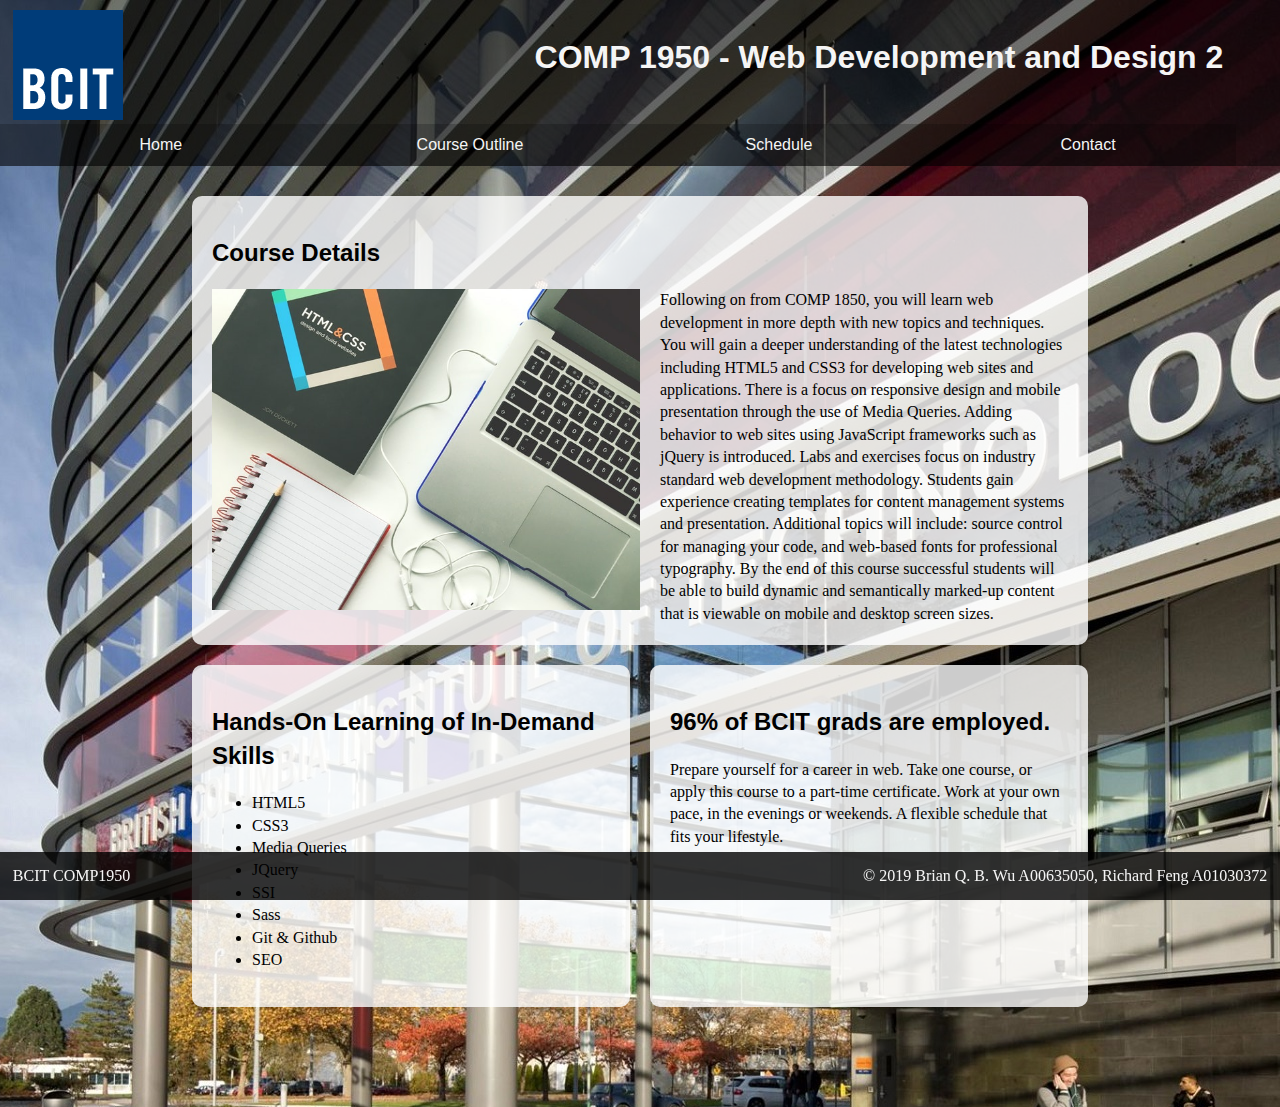
<file: index.html>
<!doctype html>
<html lang="en">

<head>
  <meta charset="UTF-8">
  <meta name="viewport" content="width=device-width, initial-scale=1">
  <title>COMP 1950 Final Proj Home</title>
  <link rel="stylesheet" href="styles/styles.css">
  <link rel="stylesheet" href="styles/index.css">

</head>

<body>
  <div class="wrapper">
    <header>
      <a href="index.html">
        <img src="images/logo_bcit.png" alt="logo">
      </a>
      <h1>COMP 1950 - Web Development and Design 2</h1>
      <button class="menu" id="menu">
        <span class="button-content">
          <span class="text">Menu</span>
          <span class="bar"></span>
        </span>
      </button>
      <nav>
        <ul>
          <li><a href="index.html">Home</a></li>
          <li><a href="outline.html">Course Outline</a></li>
          <li><a href="schedule.html">Schedule</a></li>
          <li><a href="contact.html">Contact</a></li>
        </ul>
      </nav>
    </header>
    <main>
      <div class="grid-wrapper">

        <div class="box box1">
          <h2>Course Details</h2>
          <div class="details">
            <img src="images/book-computer-design.jpg" alt="book-computer-design">
            <p>Following on from COMP 1850, you will learn web development in more depth with new topics and techniques. You will gain a deeper understanding of the latest technologies including HTML5 and CSS3 for developing web sites and applications. There is a focus on responsive design and mobile presentation through the use of Media Queries. Adding behavior to web sites using JavaScript frameworks such as jQuery is introduced. Labs and exercises focus on industry standard web development methodology. Students gain experience creating templates for content management systems and presentation. Additional topics will include: source control for managing your code, and web-based fonts for professional typography. By the end of this course successful students will be able to build dynamic and semantically marked-up content that is viewable on mobile and desktop screen sizes.</p>
          </div>
        </div>
        <div class="box">
          <h2>Hands-On Learning of In-Demand Skills</h2>
          <ul>
            <li>HTML5</li>
            <li>CSS3</li>
            <li>Media Queries</li>
            <li>JQuery</li>
            <li>SSI</li>
            <li>Sass</li>
            <li>Git & Github</li>
            <li>SEO</li>
          </ul>
        </div>
        <div class="box">
          <h2>96% of BCIT grads are employed.</h2>
          <p>Prepare yourself for a career in web. Take one course, or apply this course to a part-time certificate. Work at your own pace, in the evenings or weekends. A flexible schedule that fits your lifestyle.</p>
        </div>
      </div>
    </main>
    <footer>
      <p>BCIT COMP1950</p>
      <p>&copy; 2019 Brian Q. B. Wu A00635050, Richard Feng A01030372</p>
    </footer>
  </div><!-- end wrapper -->
  <script src="scripts/script-menu-dropdown.js"></script>
</body>

</html>
</file>
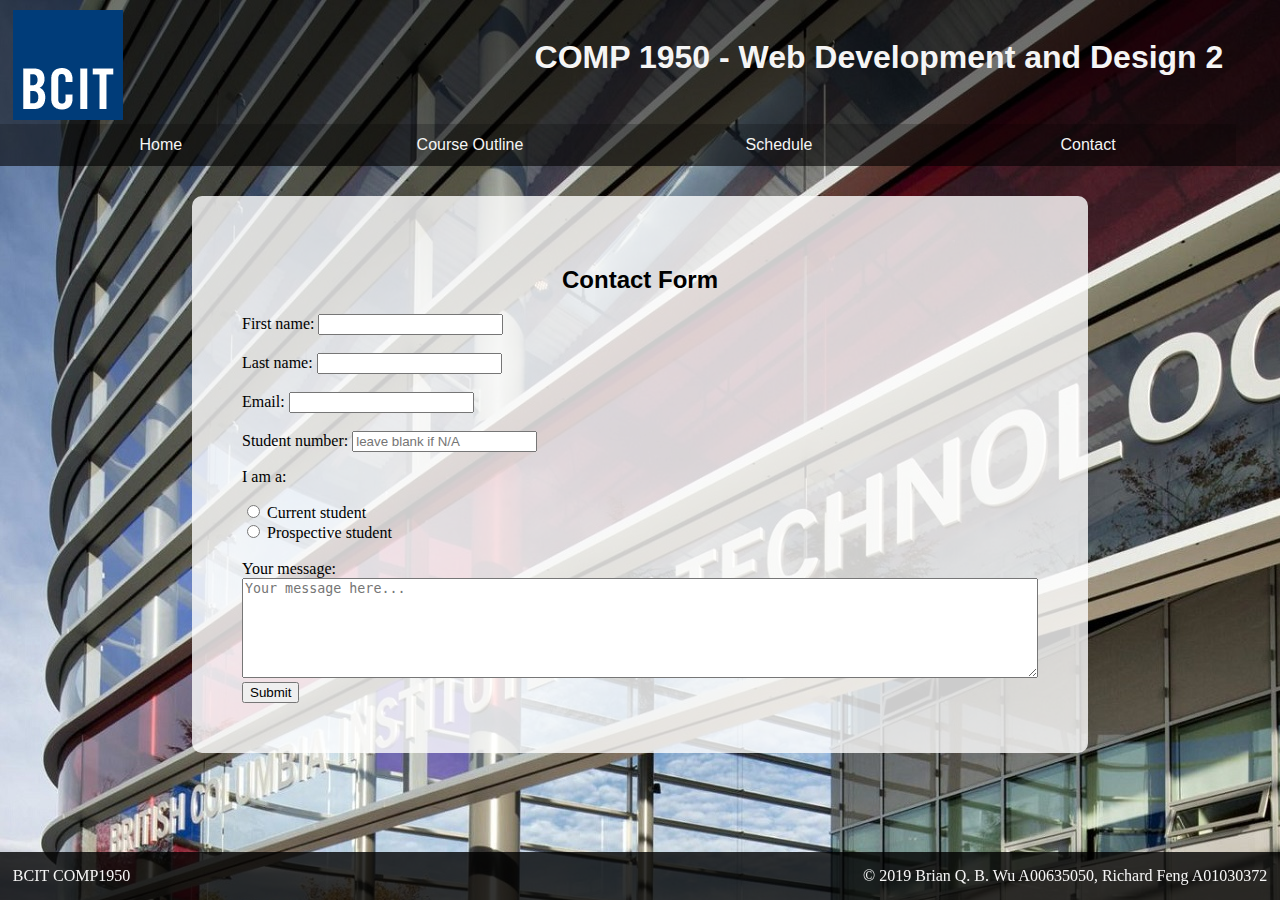
<file: contact.html>
<!DOCTYPE html>
<html lang="en">

<head>
    <meta charset="UTF-8">
    <meta name="viewport" content="width=device-width, initial-scale=1">
    <title>COMP 1950 Final Proj Contact</title>
    <link rel="stylesheet" href="styles/styles.css">
    <link rel="stylesheet" href="styles/contact.css">

</head>

<body>
    <div class="wrapper">
        <header>
            <a href="index.html">
                <img src="images/logo_bcit.png" alt="logo">
            </a>
            <h1>COMP 1950 - Web Development and Design 2</h1>
            <button class="menu" id="menu">
				<span class="button-content">
					<span class="text">Menu</span>
					<span class="bar"></span>
				</span>
			</button>
            <nav>
                <ul>
                    <li><a href="index.html">Home</a></li>
                    <li><a href="outline.html">Course Outline</a></li>
                    <li><a href="schedule.html">Schedule</a></li>
                    <li><a href="contact.html">Contact</a></li>
                </ul>
            </nav>
        </header>
        <main>
          <div class="contact-form" onsubmit="document.forms[0].checkValidity() && alert('Thank You. Your form has been sent.')">
            <form>
              <h2>Contact Form</h2>
                <label for="first-name">First name:</label>
                <input type="text" id="first-name" required>
                <br>
                <br>
                <label for="last-name">Last name:</label>
                <input type="text" id="last-name" required>
                <br>
                <br>
                <label for="email">Email:</label>
                <input type="email" id="email" required>
                <br>
                <br>
                <label for="student-number">Student number:</label>
                <input type="text" id="student-number" pattern="^$|^[aA]\d{8}$" placeholder="leave blank if N/A">
                <p>I am a:</p>
                <input id="radio-1" type="radio" name="student" value="current" required>
                <label for="radio-1">Current student</label>
                <br>
                <input id="radio-2" type="radio" name="student" value="prospective" required>
                <label for="radio-2">Prospective student </label>
                <br>
                <br>
                <label for="message">Your message:</label>
                <br>
                <textarea id="message" name="message" placeholder="Your message here..." required></textarea>
                <br>
                <button type="submit" name="button">Submit</button>
            </form>
          </div>
			</main>
			<footer>
				<p>BCIT COMP1950</p>
				<p>
					&copy; 2019 Brian Q. B. Wu A00635050, Richard Feng A01030372
				</p>
			</footer>
		</div>
		<!-- end wrapper -->
		<script src="scripts/script-menu-dropdown.js"></script>
	</body>
</html>
</file>
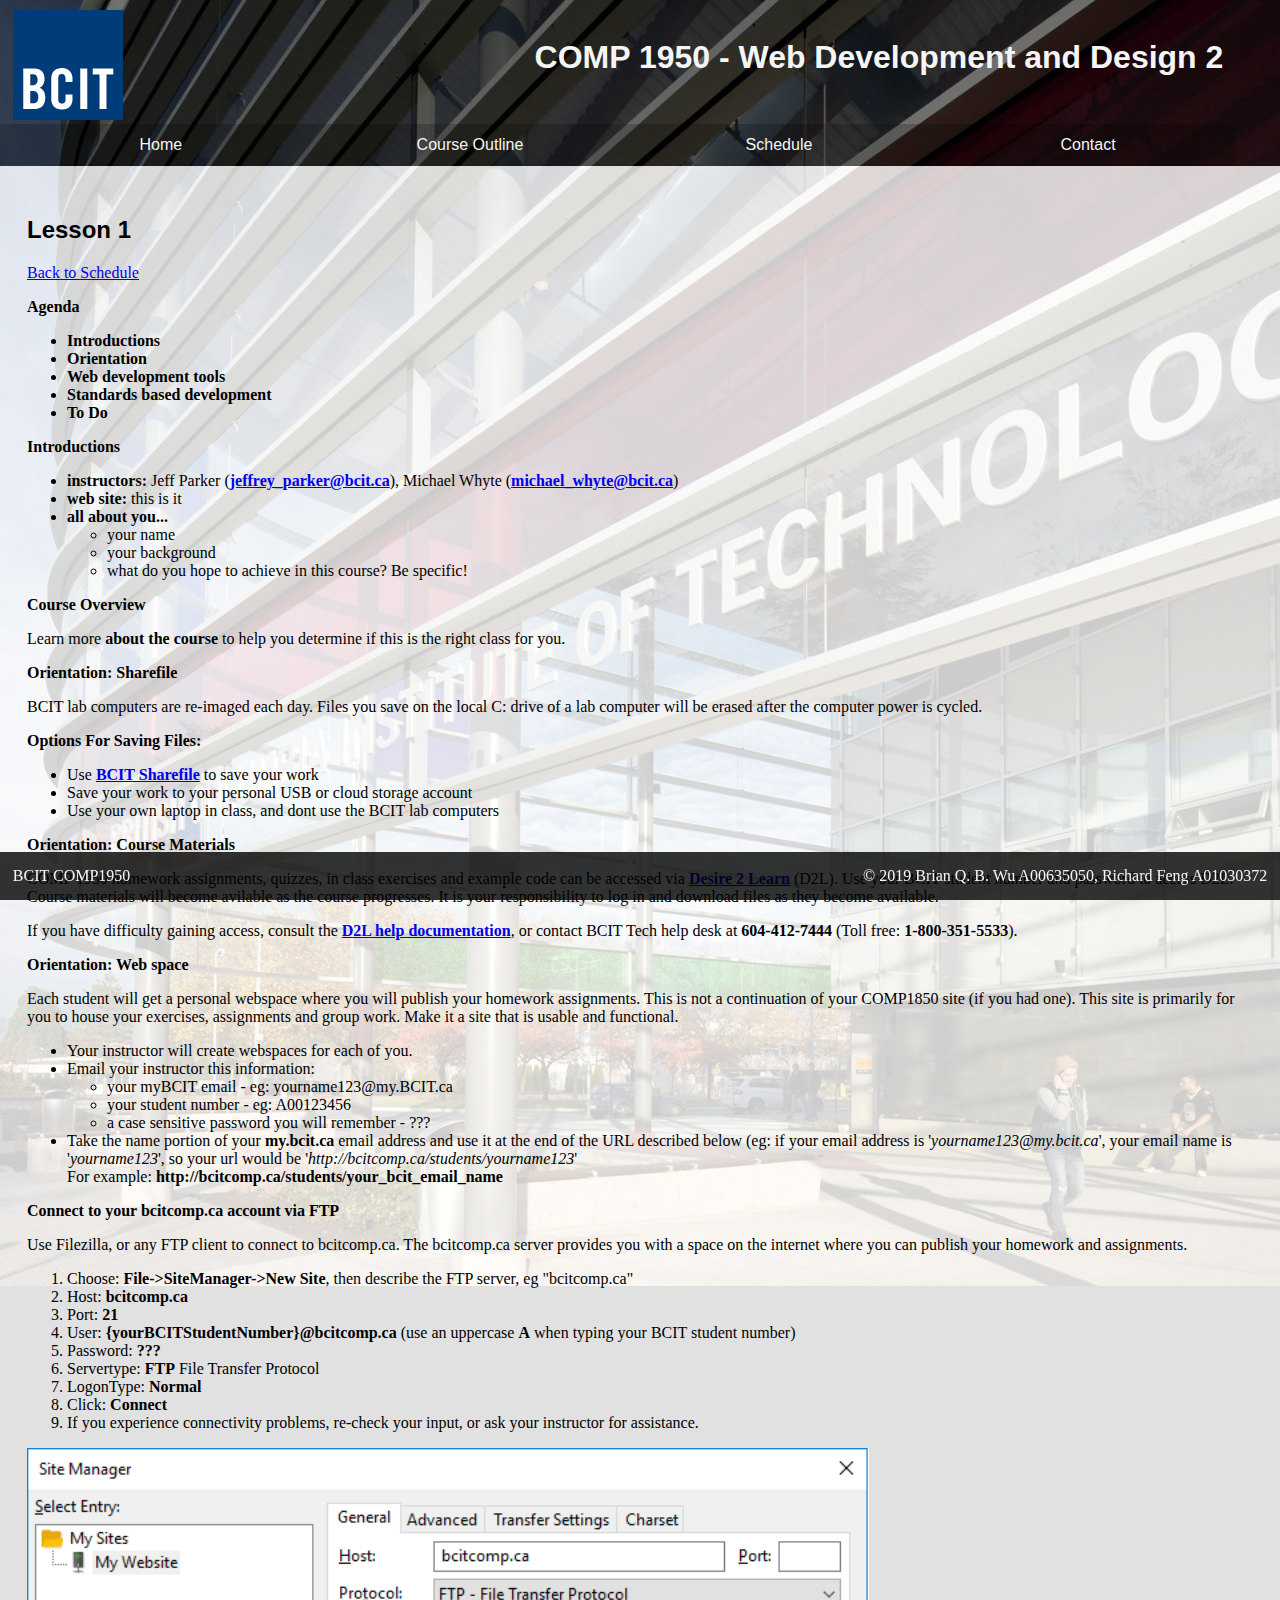
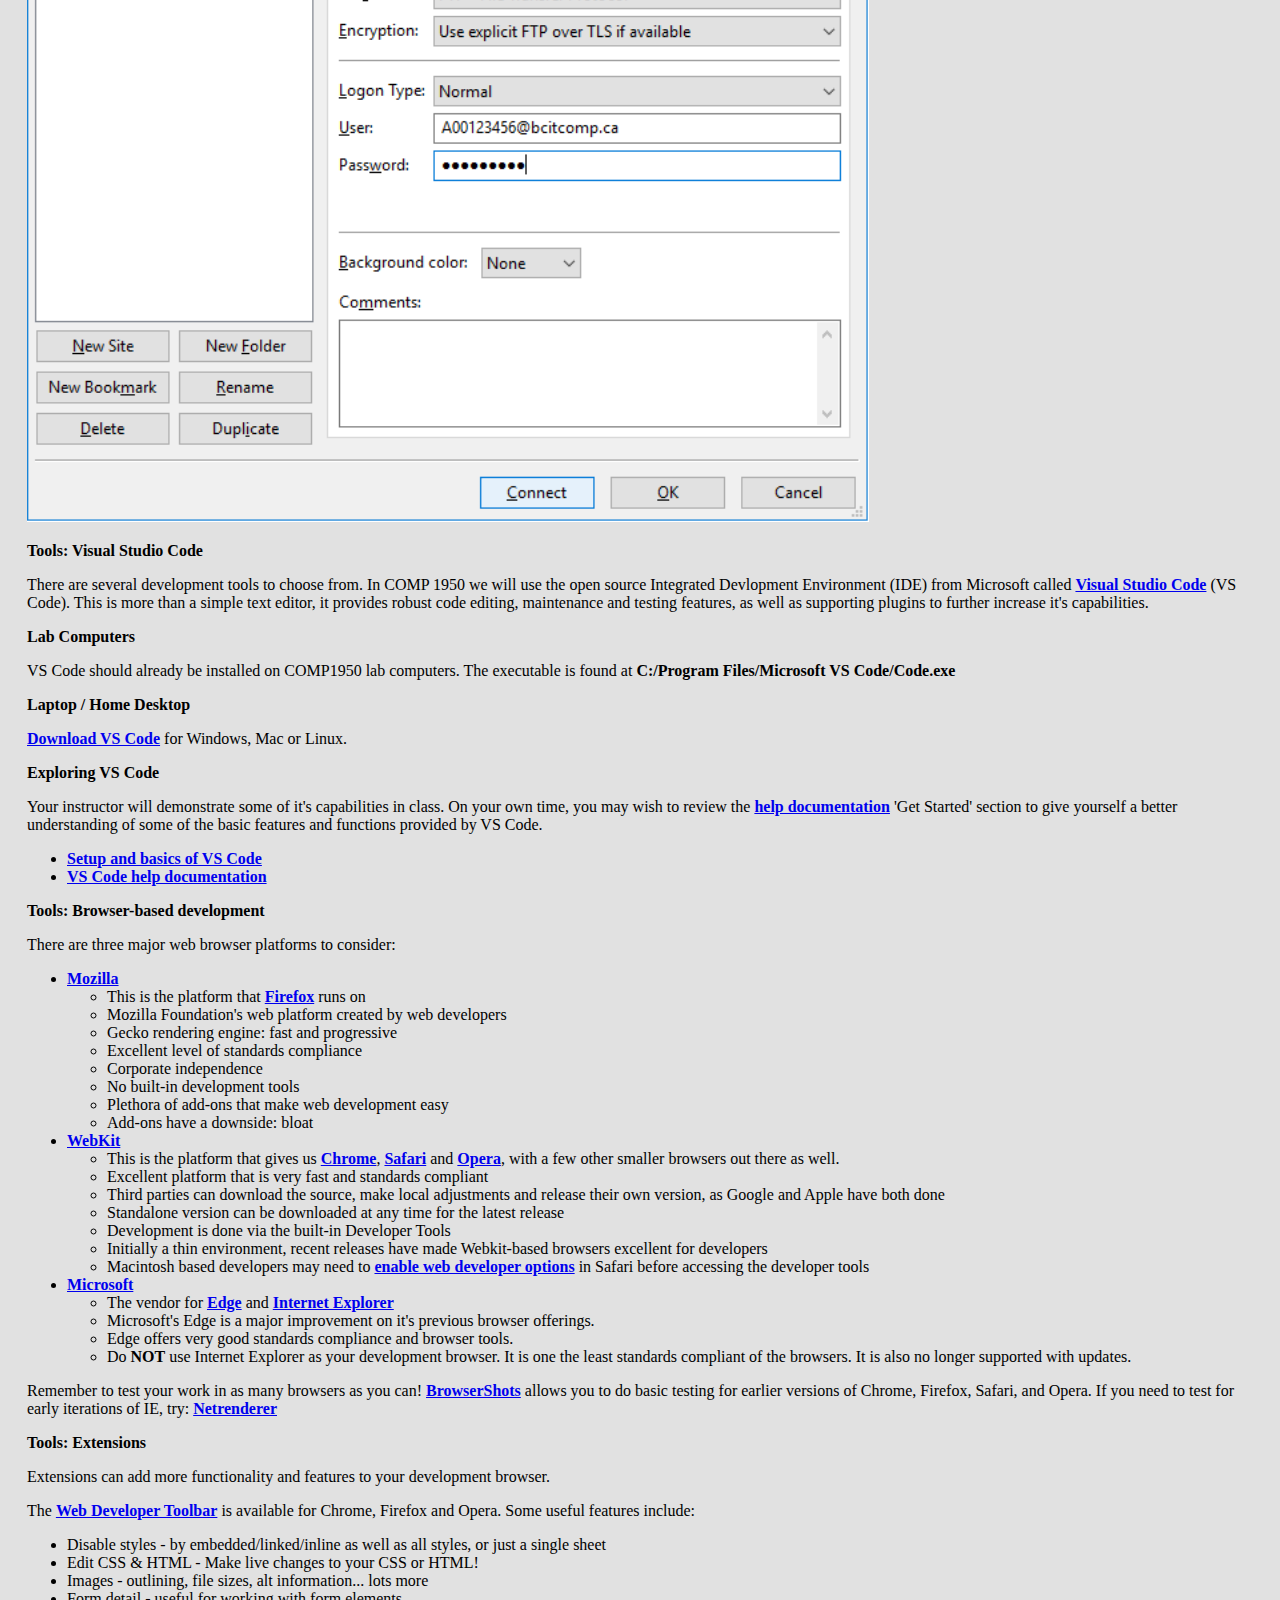
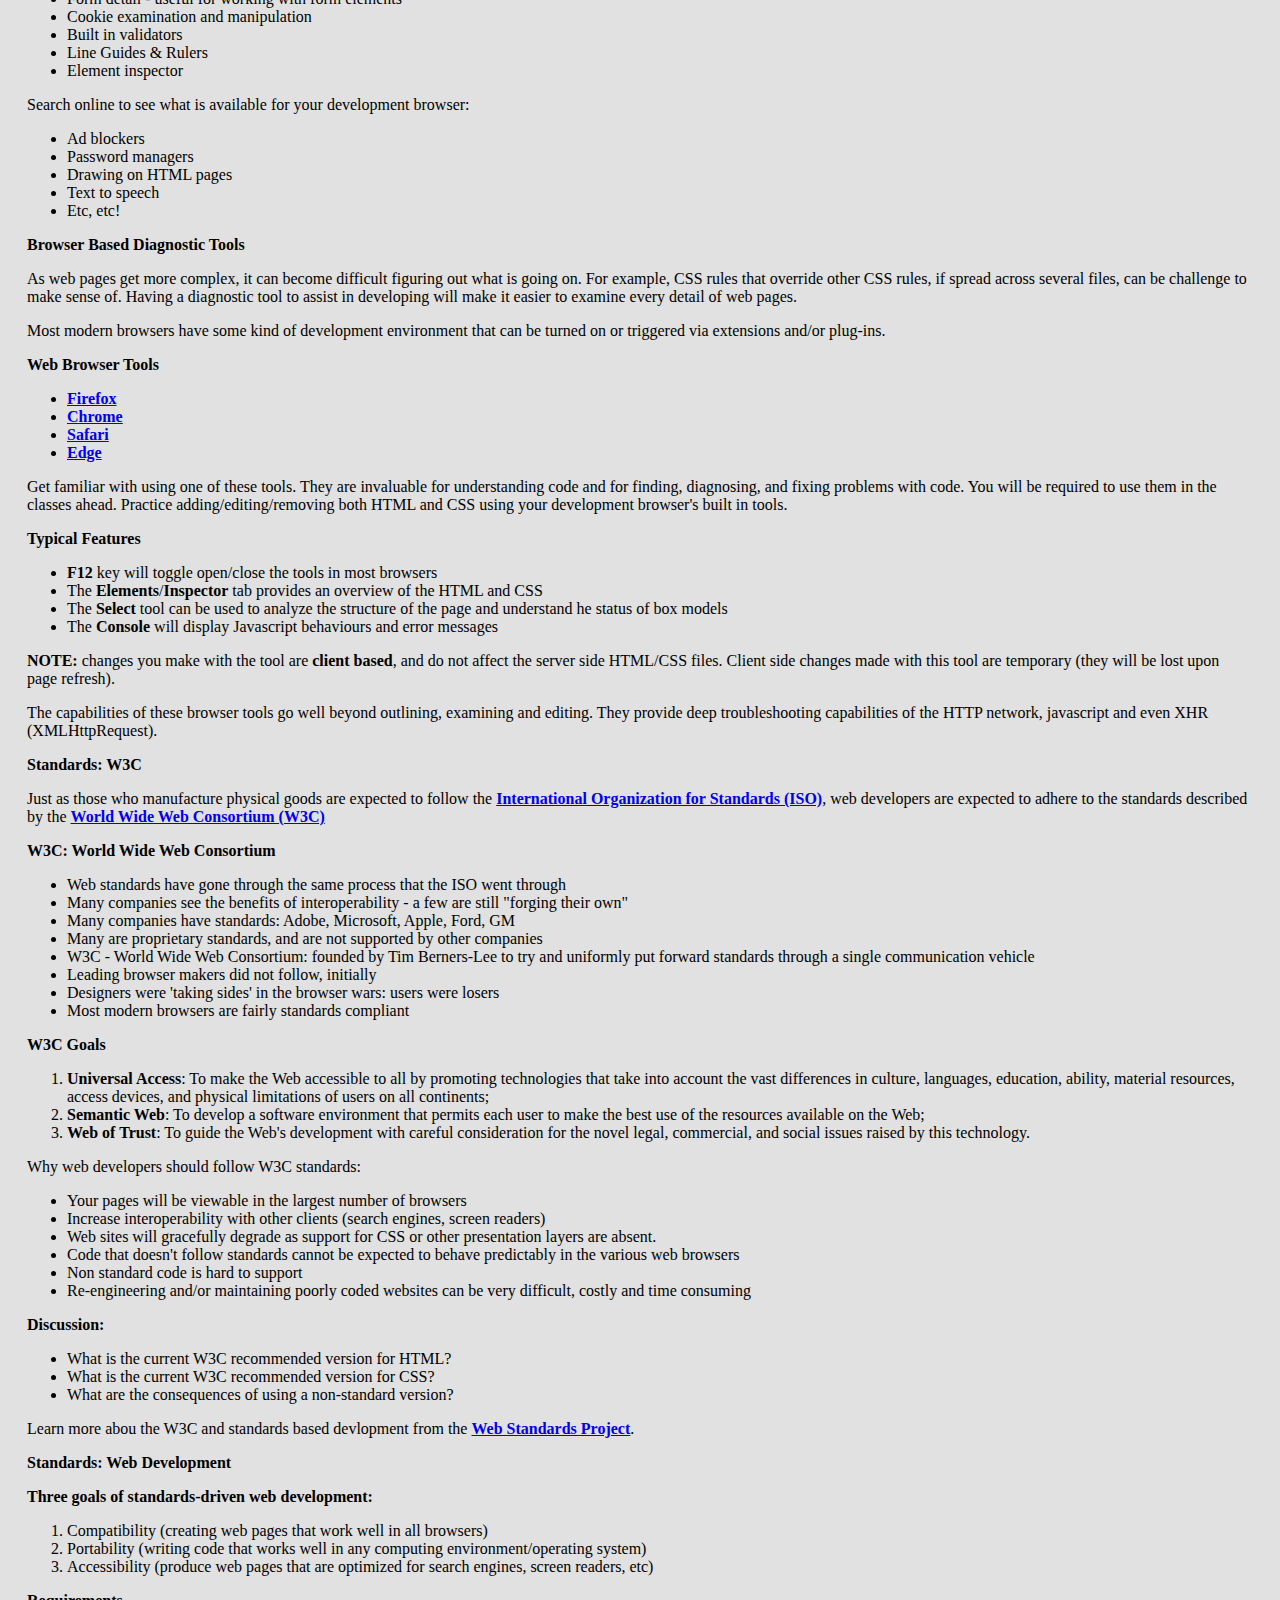
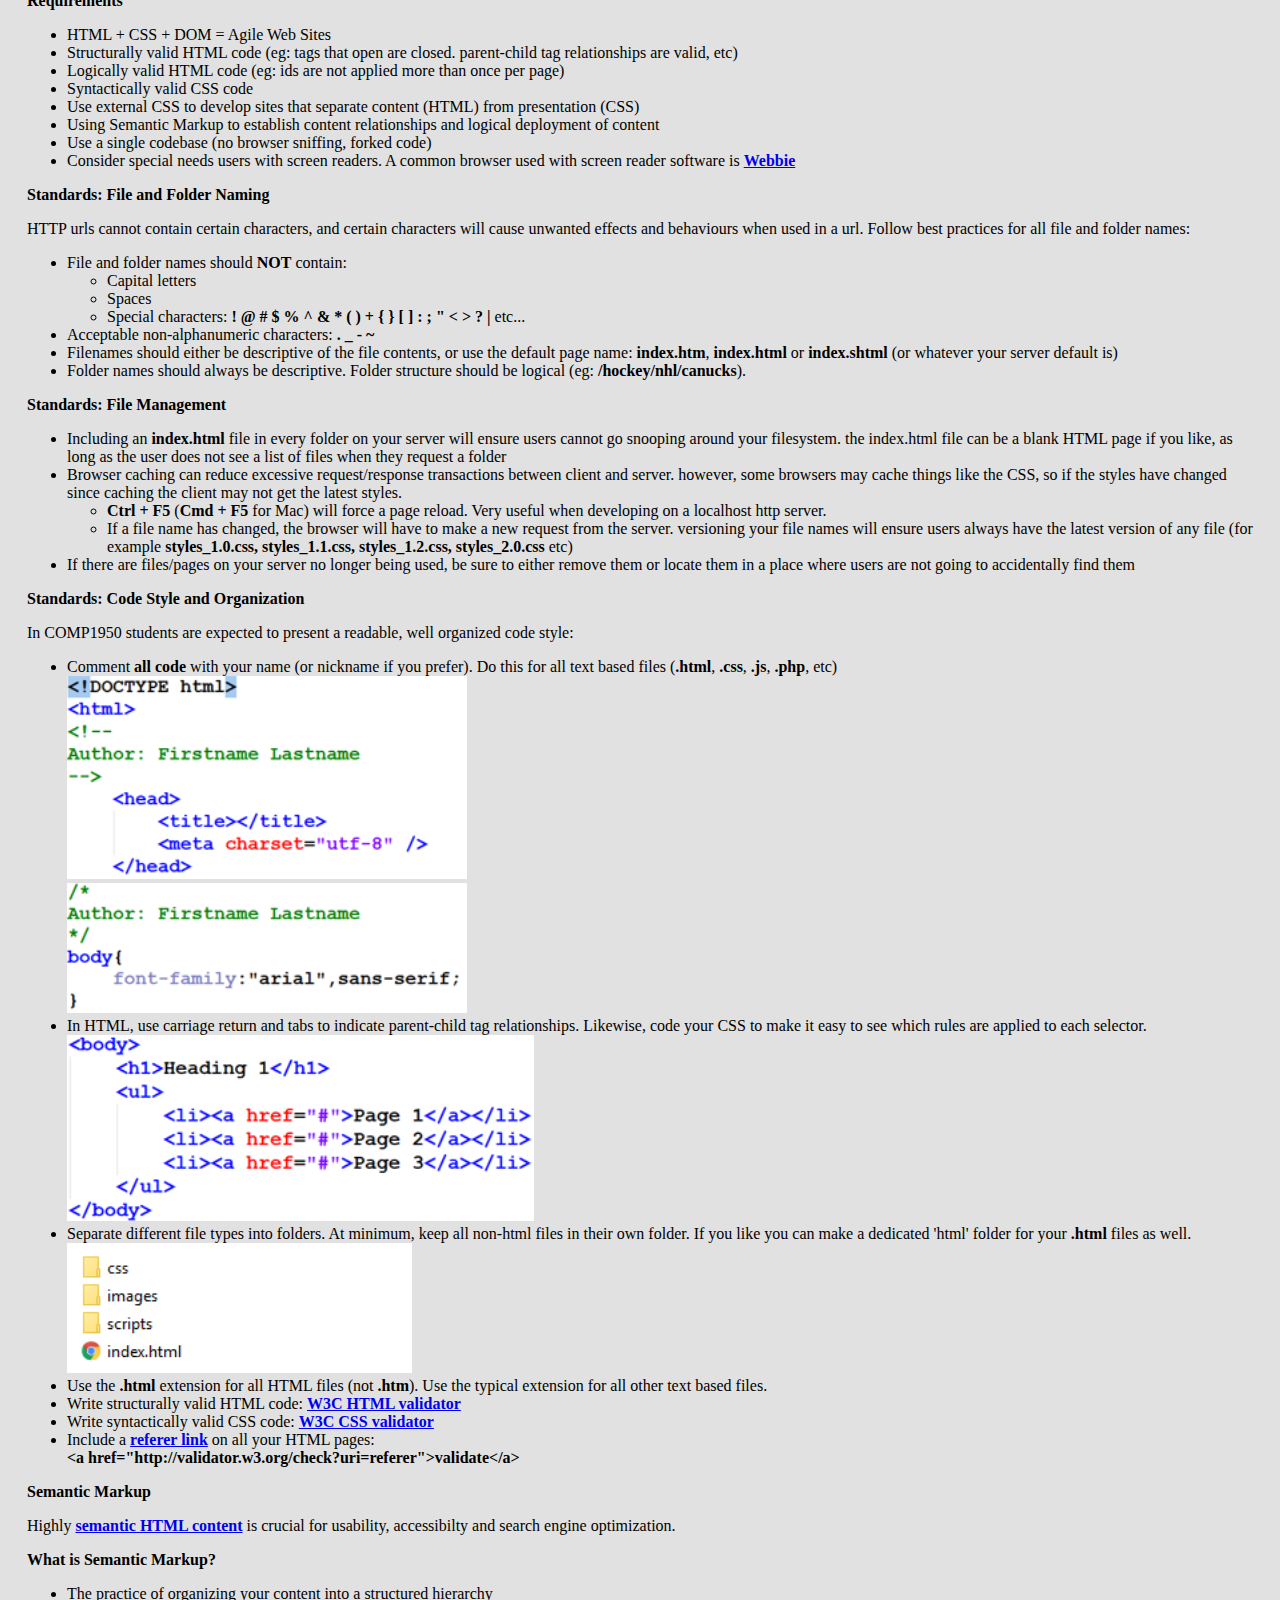
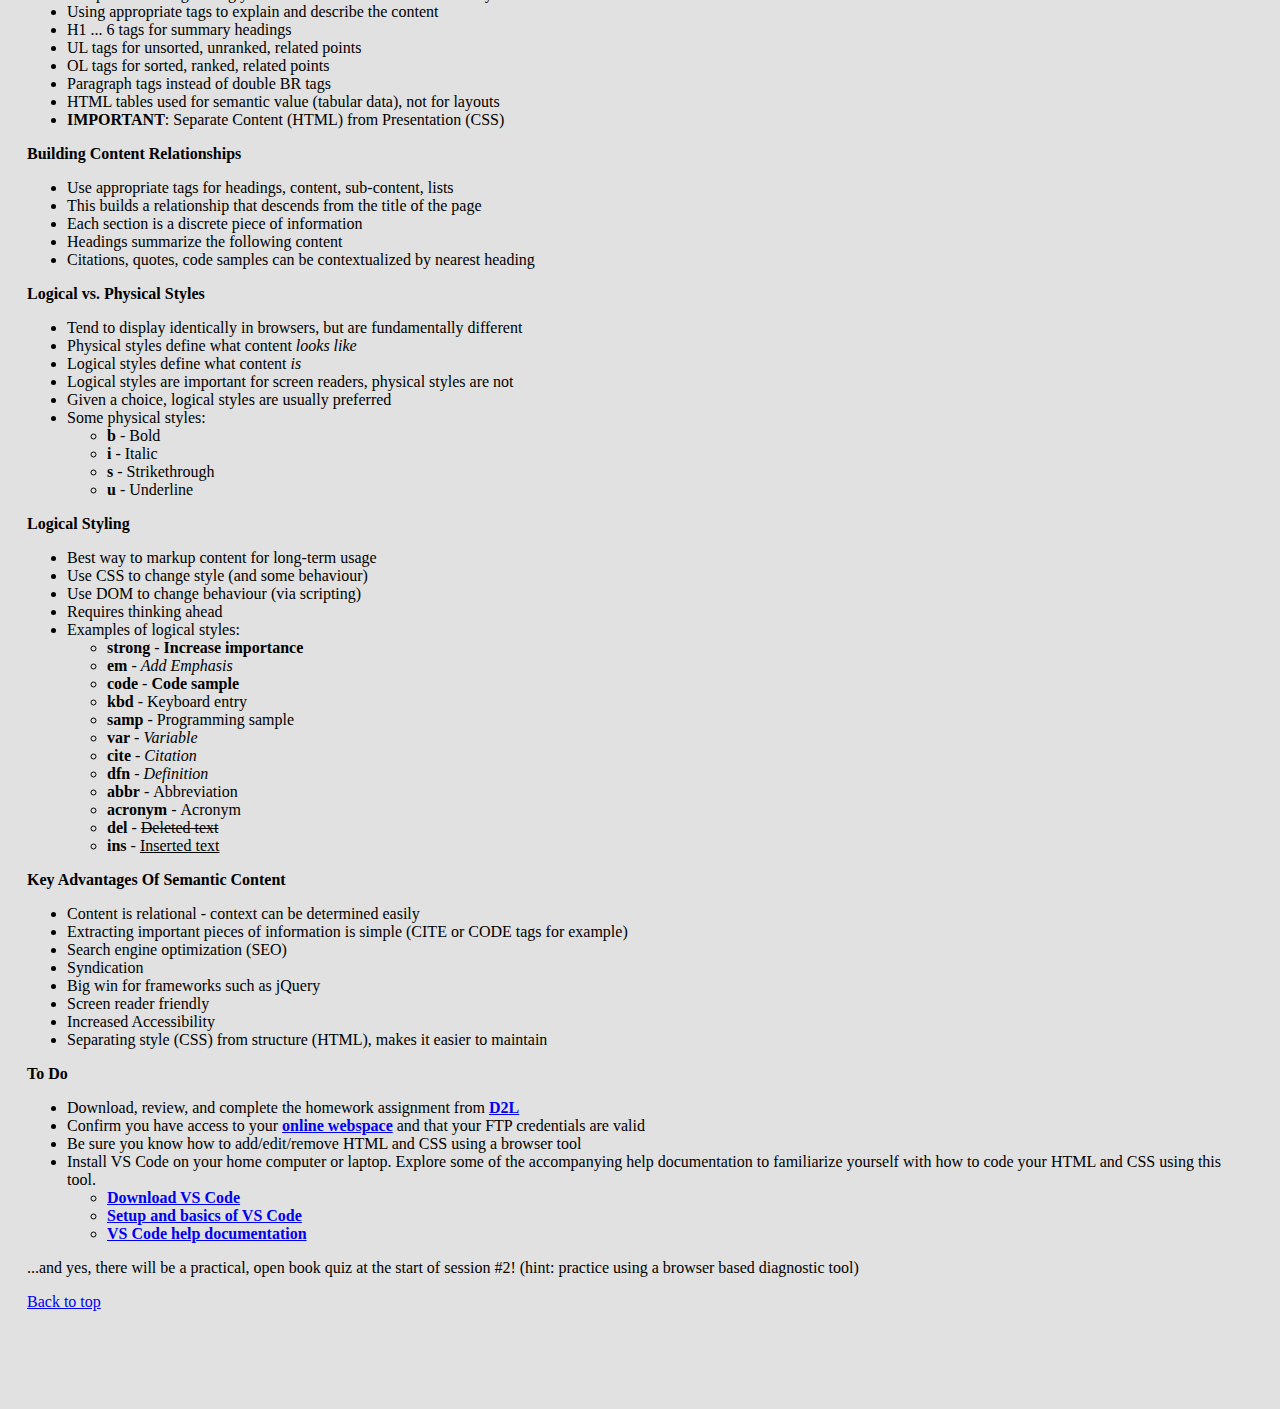
<file: lesson1.html>
<!DOCTYPE html>
<html lang="en">
	<head>
		<meta charset="UTF-8" />
		<meta name="Generator" content="Microsoft Word 14 (filtered)" />
		<title>COMP 1950 Final Proj Lesson 1</title>
		<link rel="stylesheet" href="styles/styles.css" />
		<link rel="stylesheet" href="styles/lesson.css" />
	</head>

	<body>
		<div class="wrapper">
			<header>
				<a href="index.html">
					<img src="images/logo_bcit.png" alt="logo" />
				</a>
				<h1>COMP 1950 - Web Development and Design 2</h1>
				<button class="menu" id="menu">
					<span class="button-content">
						<span class="text">Menu</span>
						<span class="bar"></span>
					</span>
				</button>
				<nav>
					<ul>
						<li><a href="index.html">Home</a></li>
						<li><a href="outline.html">Course Outline</a></li>
						<li><a href="schedule.html">Schedule</a></li>
						<li><a href="contact.html">Contact</a></li>
					</ul>
				</nav>
			</header>
			<main>
				<h2>Lesson 1</h2>
				<a href="schedule.html">Back to Schedule</a>
				<p class="MsoNormal">
					<b><span lang="EN-CA">Agenda</span></b>
				</p>

				<ul>
					<li class="MsoNormal">
						<b><span lang="EN-CA">Introductions</span></b>
					</li>
					<li class="MsoNormal">
						<b><span lang="EN-CA">Orientation</span></b>
					</li>
					<li class="MsoNormal">
						<b><span lang="EN-CA">Web development tools</span></b>
					</li>
					<li class="MsoNormal">
						<b
							><span lang="EN-CA"
								>Standards based development</span
							></b
						>
					</li>
					<li class="MsoNormal">
						<b><span lang="EN-CA">To Do</span></b>
					</li>
				</ul>

				<p class="MsoNormal">
					<b><span lang="EN-CA">Introductions</span></b>
				</p>

				<ul>
					<li class="MsoNormal">
						<b><span lang="EN-CA">instructors:</span></b
						><span lang="EN-CA">&nbsp;Jeff Parker (</span
						><a href="mailto:jeffrey_parker@bcit.ca"
							><b
								><span lang="EN-CA"
									>jeffrey_parker@bcit.ca</span
								></b
							></a
						><span lang="EN-CA">), Michael Whyte (</span
						><a href="mailto:michael_whyte@bcit.ca"
							><b
								><span lang="EN-CA"
									>michael_whyte@bcit.ca</span
								></b
							></a
						><span lang="EN-CA">)</span>
					</li>
					<li class="MsoNormal">
						<b><span lang="EN-CA">web site:</span></b
						><span lang="EN-CA">&nbsp;this is it</span>
					</li>
					<li class="MsoNormal">
						<b><span lang="EN-CA">all about you...</span></b>
						<ul>
							<li class="MsoNormal">
								<span lang="EN-CA">your name</span>
							</li>
							<li class="MsoNormal">
								<span lang="EN-CA">your background</span>
							</li>
							<li class="MsoNormal">
								<span lang="EN-CA"
									>what do you hope to achieve in this course?
									Be specific!</span
								>
							</li>
						</ul>
					</li>
				</ul>

				<p class="MsoNormal">
					<b><span lang="EN-CA">Course Overview</span></b>
				</p>

				<p class="MsoNormal">
					<span lang="EN-CA"
						>Learn more&nbsp;<b>about the course</b>&nbsp;to help
						you determine if this is the right class for you.</span
					>
				</p>

				<p class="MsoNormal">
					<b><span lang="EN-CA">Orientation: Sharefile</span></b>
				</p>

				<p class="MsoNormal">
					<span lang="EN-CA"
						>BCIT lab computers are re-imaged each day. Files you
						save on the local C: drive of a lab computer will be
						erased after the computer power is cycled.</span
					>
				</p>

				<p class="MsoNormal">
					<b><span lang="EN-CA">Options For Saving Files:</span></b>
				</p>

				<ul>
					<li class="MsoNormal">
						<span lang="EN-CA">Use&nbsp;</span
						><a href="http://kb.bcit.ca/sr/sharefile/2052.shtml"
							><b><span lang="EN-CA">BCIT Sharefile</span></b></a
						><span lang="EN-CA">&nbsp;to save your work</span>
					</li>
					<li class="MsoNormal">
						<span lang="EN-CA"
							>Save your work to your personal USB or cloud
							storage account</span
						>
					</li>
					<li class="MsoNormal">
						<span lang="EN-CA"
							>Use your own laptop in class, and dont use the BCIT
							lab computers</span
						>
					</li>
				</ul>

				<p class="MsoNormal">
					<b
						><span lang="EN-CA"
							>Orientation: Course Materials</span
						></b
					>
				</p>

				<p class="MsoNormal">
					<span lang="EN-CA"
						>COMP 1950 homework assignments, quizzes, in class
						exercises and example code can be accessed
						via&nbsp;</span
					><a href="https://learn.bcit.ca/"
						><b><span lang="EN-CA">Desire 2 Learn</span></b></a
					><span lang="EN-CA"
						>&nbsp;(D2L). Use your BCIT student number and password
						to access D2L. Course materials will become avilable as
						the course progresses. It is your responsibility to log
						in and download files as they become available.</span
					>
				</p>

				<p class="MsoNormal">
					<span lang="EN-CA"
						>If you have difficulty gaining access, consult
						the&nbsp;</span
					><a
						href="https://www.bcit.ca/distance/learnersupport/d2lhelp.shtml"
						><b
							><span lang="EN-CA">D2L help documentation</span></b
						></a
					><span lang="EN-CA"
						>, or contact BCIT Tech help desk
						at&nbsp;<b>604-412-7444</b>&nbsp;(Toll
						free:&nbsp;<b>1-800-351-5533</b>).</span
					>
				</p>

				<p class="MsoNormal">
					<b><span lang="EN-CA">Orientation: Web space</span></b>
				</p>

				<p class="MsoNormal">
					<span lang="EN-CA"
						>Each student will get a personal webspace where you
						will publish your homework assignments. This is not a
						continuation of your COMP1850 site (if you had one).
						This site is primarily for you to house your exercises,
						assignments and group work. Make it a site that is
						usable and functional.</span
					>
				</p>

				<ul>
					<li class="MsoNormal">
						<span lang="EN-CA"
							>Your instructor will create webspaces for each of
							you.</span
						>
					</li>
					<li class="MsoNormal">
						<span lang="EN-CA"
							>Email your instructor this information:</span
						>
						<ul>
							<li class="MsoNormal">
								<span lang="EN-CA"
									>your myBCIT email - eg:
									yourname123@my.BCIT.ca</span
								>
							</li>
							<li class="MsoNormal">
								<span lang="EN-CA"
									>your student number - eg: A00123456</span
								>
							</li>
							<li class="MsoNormal">
								<span lang="EN-CA"
									>a case sensitive password you will remember
									- ???</span
								>
							</li>
						</ul>
					</li>
					<li class="MsoNormal">
						<span lang="EN-CA"
							>Take the name portion of
							your&nbsp;<b>my.bcit.ca</b>&nbsp;email address and
							use it at the end of the URL described below (eg: if
							your email address is
							'<i>yourname123@my.bcit.ca</i>', your email name is
							'<i>yourname123</i>', so your url would be
							'<i>http://bcitcomp.ca/students/yourname123</i>'<br />
							For example:&nbsp;<b
								>http://bcitcomp.ca/students/your_bcit_email_name</b
							></span
						>
					</li>
				</ul>

				<p class="MsoNormal">
					<b
						><span lang="EN-CA"
							>Connect to your bcitcomp.ca account via FTP</span
						></b
					>
				</p>

				<p class="MsoNormal">
					<span lang="EN-CA"
						>Use Filezilla, or any FTP client to connect to
						bcitcomp.ca. The bcitcomp.ca server provides you with a
						space on the internet where you can publish your
						homework and assignments.</span
					>
				</p>

				<ol style="margin-top:0in" start="1" type="1">
					<li class="MsoNormal">
						<span lang="EN-CA"
							>Choose:&nbsp;<b
								>File-&gt;SiteManager-&gt;New Site</b
							>, then describe the FTP server, eg
							&quot;bcitcomp.ca&quot;</span
						>
					</li>
					<li class="MsoNormal">
						<span lang="EN-CA">Host:&nbsp;<b>bcitcomp.ca</b></span>
					</li>
					<li class="MsoNormal">
						<span lang="EN-CA">Port:&nbsp;<b>21</b></span>
					</li>
					<li class="MsoNormal">
						<span lang="EN-CA"
							>User:&nbsp;<b>{yourBCITStudentNumber}@bcitcomp.ca</b>&nbsp;(use
							an uppercase&nbsp;<b>A</b>&nbsp;when typing your
							BCIT student number)</span
						>
					</li>
					<li class="MsoNormal">
						<span lang="EN-CA">Password:&nbsp;<b>???</b></span>
					</li>
					<li class="MsoNormal">
						<span lang="EN-CA"
							>Servertype:&nbsp;<b>FTP</b>&nbsp;File Transfer
							Protocol</span
						>
					</li>
					<li class="MsoNormal">
						<span lang="EN-CA">LogonType:&nbsp;<b>Normal</b></span>
					</li>
					<li class="MsoNormal">
						<span lang="EN-CA">Click:&nbsp;<b>Connect</b></span>
					</li>
					<li class="MsoNormal">
						<span lang="EN-CA"
							>If you experience connectivity problems, re-check
							your input, or ask your instructor for
							assistance.</span
						>
					</li>
				</ol>

				<p class="MsoNormal">
					<img
						width="842"
						height="674"
						id="Picture10"
						src="images/filezilla_screenshot.png"
						alt="Filezilla FTP login screenshot"
					/>
				</p>

				<p class="MsoNormal">
					<b><span lang="EN-CA">Tools: Visual Studio Code</span></b>
				</p>

				<p class="MsoNormal">
					<span lang="EN-CA"
						>There are several development tools to choose from. In
						COMP 1950 we will use the open source Integrated
						Devlopment Environment (IDE) from Microsoft
						called&nbsp;</span
					><a href="https://code.visualstudio.com/"
						><b><span lang="EN-CA">Visual Studio Code</span></b></a
					><span lang="EN-CA"
						>&nbsp;(VS Code). This is more than a simple text
						editor, it provides robust code editing, maintenance and
						testing features, as well as supporting plugins to
						further increase it's capabilities.</span
					>
				</p>

				<p class="MsoNormal">
					<b><span lang="EN-CA">Lab Computers</span></b>
				</p>

				<p class="MsoNormal">
					<span lang="EN-CA"
						>VS Code should already be installed on COMP1950 lab
						computers. The executable is found at&nbsp;<b
							>C:/Program Files/Microsoft VS Code/Code.exe</b
						></span
					>
				</p>

				<p class="MsoNormal">
					<b><span lang="EN-CA">Laptop / Home Desktop</span></b>
				</p>

				<p class="MsoNormal">
					<a href="https://code.visualstudio.com/#alt-downloads"
						><b><span lang="EN-CA">Download VS Code</span></b></a
					><span lang="EN-CA">&nbsp;for Windows, Mac or Linux.</span>
				</p>

				<p class="MsoNormal">
					<b><span lang="EN-CA">Exploring VS Code</span></b>
				</p>

				<p class="MsoNormal">
					<span lang="EN-CA"
						>Your instructor will demonstrate some of it's
						capabilities in class. On your own time, you may wish to
						review the&nbsp;</span
					><a href="https://code.visualstudio.com/docs"
						><b><span lang="EN-CA">help documentation</span></b></a
					><span lang="EN-CA"
						>&nbsp;'Get Started' section to give yourself a better
						understanding of some of the basic features and
						functions provided by VS Code.</span
					>
				</p>

				<ul>
					<li class="MsoNormal">
						<a
							href="https://code.visualstudio.com/docs/introvideos/basics"
							><b
								><span lang="EN-CA"
									>Setup and basics of VS Code</span
								></b
							></a
						>
					</li>
					<li class="MsoNormal">
						<a href="https://code.visualstudio.com/docs"
							><b
								><span lang="EN-CA"
									>VS Code help documentation</span
								></b
							></a
						>
					</li>
				</ul>

				<p class="MsoNormal">
					<b
						><span lang="EN-CA"
							>Tools: Browser-based development</span
						></b
					>
				</p>

				<p class="MsoNormal">
					<span lang="EN-CA"
						>There are three major web browser platforms to
						consider:</span
					>
				</p>

				<ul>
					<li class="MsoNormal">
						<a href="https://www.mozilla.org/en-US/"
							><b><span lang="EN-CA">Mozilla</span></b></a
						>
						<ul>
							<li class="MsoNormal">
								<span lang="EN-CA"
									>This is the platform that&nbsp;</span
								><a
									href="https://www.mozilla.org/en-US/firefox/"
									><b><span lang="EN-CA">Firefox</span></b></a
								><span lang="EN-CA">&nbsp;runs on</span>
							</li>
							<li class="MsoNormal">
								<span lang="EN-CA"
									>Mozilla Foundation's web platform created
									by web developers</span
								>
							</li>
							<li class="MsoNormal">
								<span lang="EN-CA"
									>Gecko rendering engine: fast and
									progressive</span
								>
							</li>
							<li class="MsoNormal">
								<span lang="EN-CA"
									>Excellent level of standards
									compliance</span
								>
							</li>
							<li class="MsoNormal">
								<span lang="EN-CA">Corporate independence</span>
							</li>
							<li class="MsoNormal">
								<span lang="EN-CA"
									>No built-in development tools</span
								>
							</li>
							<li class="MsoNormal">
								<span lang="EN-CA"
									>Plethora of add-ons that make web
									development easy</span
								>
							</li>
							<li class="MsoNormal">
								<span lang="EN-CA"
									>Add-ons have a downside: bloat</span
								>
							</li>
						</ul>
					</li>
					<li class="MsoNormal">
						<a href="http://www.webkit.org/"
							><b><span lang="EN-CA">WebKit</span></b></a
						>
						<ul>
							<li class="MsoNormal">
								<span lang="EN-CA"
									>This is the platform that gives
									us&nbsp;</span
								><a href="http://www.google.com/chrome"
									><b><span lang="EN-CA">Chrome</span></b></a
								><span lang="EN-CA">,&nbsp;</span
								><a href="http://www.apple.com/safari/"
									><b><span lang="EN-CA">Safari</span></b></a
								><span lang="EN-CA">&nbsp;and&nbsp;</span
								><a href="http://www.opera.com/"
									><b><span lang="EN-CA">Opera</span></b></a
								><span lang="EN-CA"
									>, with a few other smaller browsers out
									there as well.</span
								>
							</li>
							<li class="MsoNormal">
								<span lang="EN-CA"
									>Excellent platform that is very fast and
									standards compliant</span
								>
							</li>
							<li class="MsoNormal">
								<span lang="EN-CA"
									>Third parties can download the source, make
									local adjustments and release their own
									version, as Google and Apple have both
									done</span
								>
							</li>
							<li class="MsoNormal">
								<span lang="EN-CA"
									>Standalone version can be downloaded at any
									time for the latest release</span
								>
							</li>
							<li class="MsoNormal">
								<span lang="EN-CA"
									>Development is done via the built-in
									Developer Tools</span
								>
							</li>
							<li class="MsoNormal">
								<span lang="EN-CA"
									>Initially a thin environment, recent
									releases have made Webkit-based browsers
									excellent for developers</span
								>
							</li>
							<li class="MsoNormal">
								<span lang="EN-CA"
									>Macintosh based developers may need
									to&nbsp;</span
								><a
									href="http://www.jonhartmann.com/index.cfm/2011/4/28/Enabling-Safari-Developer-Tools"
									><b
										><span lang="EN-CA"
											>enable web developer options</span
										></b
									></a
								><span lang="EN-CA"
									>&nbsp;in Safari before accessing the
									developer tools</span
								>
							</li>
						</ul>
					</li>
					<li class="MsoNormal">
						<a href="https://www.microsoft.com/en-ca/"
							><b><span lang="EN-CA">Microsoft</span></b></a
						>
						<ul>
							<li class="MsoNormal">
								<span lang="EN-CA">The vendor for&nbsp;</span
								><a
									href="https://www.microsoft.com/en-ca/windows/microsoft-edge"
									><b><span lang="EN-CA">Edge</span></b></a
								><span lang="EN-CA">&nbsp;and&nbsp;</span
								><a
									href="https://www.microsoft.com/en-ca/download/internet-explorer.aspx"
									><b
										><span lang="EN-CA"
											>Internet Explorer</span
										></b
									></a
								>
							</li>
							<li class="MsoNormal">
								<span lang="EN-CA"
									>Microsoft's Edge is a major improvement on
									it's previous browser offerings.</span
								>
							</li>
							<li class="MsoNormal">
								<span lang="EN-CA"
									>Edge offers very good standards compliance
									and browser tools.</span
								>
							</li>
							<li class="MsoNormal">
								<span lang="EN-CA"
									>Do&nbsp;<b>NOT</b>&nbsp;use Internet
									Explorer as your development browser. It is
									one the least standards compliant of the
									browsers. It is also no longer supported
									with updates.</span
								>
							</li>
						</ul>
					</li>
				</ul>

				<p class="MsoNormal">
					<span lang="EN-CA"
						>Remember to test your work in as many browsers as you
						can!&nbsp;<a href="http://browsershots.org/"
							><b>BrowserShots</b></a
						>&nbsp;allows you to do basic testing for earlier
						versions of Chrome, Firefox, Safari, and Opera. If you
						need to test for early iterations of IE, try:&nbsp;<a
							href="http://netrenderer.com/"
							><b>Netrenderer</b></a
						></span
					>
				</p>

				<p class="MsoNormal">
					<b><span lang="EN-CA">Tools: Extensions</span></b>
				</p>

				<p class="MsoNormal">
					<span lang="EN-CA"
						>Extensions can add more functionality and features to
						your development browser.</span
					>
				</p>

				<p class="MsoNormal">
					<span lang="EN-CA">The&nbsp;</span
					><a href="http://chrispederick.com/work/web-developer/"
						><b
							><span lang="EN-CA">Web Developer Toolbar</span></b
						></a
					><span lang="EN-CA"
						>&nbsp;is available for Chrome, Firefox and Opera. Some
						useful features include:</span
					>
				</p>

				<ul>
					<li class="MsoNormal">
						<span lang="EN-CA"
							>Disable styles - by embedded/linked/inline as well
							as all styles, or just a single sheet</span
						>
					</li>
					<li class="MsoNormal">
						<span lang="EN-CA"
							>Edit CSS &amp; HTML - Make live changes to your CSS
							or HTML!</span
						>
					</li>
					<li class="MsoNormal">
						<span lang="EN-CA"
							>Images - outlining, file sizes, alt information...
							lots more</span
						>
					</li>
					<li class="MsoNormal">
						<span lang="EN-CA"
							>Form detail - useful for working with form
							elements</span
						>
					</li>
					<li class="MsoNormal">
						<span lang="EN-CA"
							>Cookie examination and manipulation</span
						>
					</li>
					<li class="MsoNormal">
						<span lang="EN-CA">Built in validators</span>
					</li>
					<li class="MsoNormal">
						<span lang="EN-CA">Line Guides &amp; Rulers</span>
					</li>
					<li class="MsoNormal">
						<span lang="EN-CA">Element inspector</span>
					</li>
				</ul>

				<p class="MsoNormal">
					<span lang="EN-CA"
						>Search online to see what is available for your
						development browser:</span
					>
				</p>

				<ul>
					<li class="MsoNormal">
						<span lang="EN-CA">Ad blockers</span>
					</li>
					<li class="MsoNormal">
						<span lang="EN-CA">Password managers</span>
					</li>
					<li class="MsoNormal">
						<span lang="EN-CA">Drawing on HTML pages</span>
					</li>
					<li class="MsoNormal">
						<span lang="EN-CA">Text to speech</span>
					</li>
					<li class="MsoNormal">
						<span lang="EN-CA">Etc, etc!</span>
					</li>
				</ul>

				<p class="MsoNormal">
					<b
						><span lang="EN-CA"
							>Browser Based Diagnostic Tools</span
						></b
					>
				</p>

				<p class="MsoNormal">
					<span lang="EN-CA"
						>As web pages get more complex, it can become difficult
						figuring out what is going on. For example, CSS rules
						that override other CSS rules, if spread across several
						files, can be challenge to make sense of. Having a
						diagnostic tool to assist in developing will make it
						easier to examine every detail of web pages.</span
					>
				</p>

				<p class="MsoNormal">
					<span lang="EN-CA"
						>Most modern browsers have some kind of development
						environment that can be turned on or triggered via
						extensions and/or plug-ins.</span
					>
				</p>

				<p class="MsoNormal">
					<b><span lang="EN-CA">Web Browser Tools</span></b>
				</p>

				<ul>
					<li class="MsoNormal">
						<a href="https://developer.mozilla.org/son/docs/Tools"
							><b><span lang="EN-CA">Firefox</span></b></a
						>
					</li>
					<li class="MsoNormal">
						<a
							href="https://developers.google.com/chrome-developer-tools/"
							><b><span lang="EN-CA">Chrome</span></b></a
						>
					</li>
					<li class="MsoNormal">
						<a href="https://developer.apple.com/safari/tools/"
							><b><span lang="EN-CA">Safari</span></b></a
						>
					</li>
					<li class="MsoNormal">
						<a
							href="https://docs.microsoft.com/en-us/microsoft-edge/f12-devtools-guide"
							><b><span lang="EN-CA">Edge</span></b></a
						>
					</li>
				</ul>

				<p class="MsoNormal">
					<span lang="EN-CA"
						>Get familiar with using one of these tools. They are
						invaluable for understanding code and for finding,
						diagnosing, and fixing problems with code. You will be
						required to use them in the classes ahead. Practice
						adding/editing/removing both HTML and CSS using your
						development browser's built in tools.</span
					>
				</p>

				<p class="MsoNormal">
					<b><span lang="EN-CA">Typical Features</span></b>
				</p>

				<ul>
					<li class="MsoNormal">
						<b><span lang="EN-CA">F12</span></b
						><span lang="EN-CA"
							>&nbsp;key will toggle open/close the tools in most
							browsers</span
						>
					</li>
					<li class="MsoNormal">
						<span lang="EN-CA"
							>The&nbsp;<b>Elements</b>/<b>Inspector</b>&nbsp;tab
							provides an overview of the HTML and CSS</span
						>
					</li>
					<li class="MsoNormal">
						<span lang="EN-CA"
							>The&nbsp;<b>Select</b>&nbsp;tool can be used to
							analyze the structure of the page and understand he
							status of box models</span
						>
					</li>
					<li class="MsoNormal">
						<span lang="EN-CA"
							>The&nbsp;<b>Console</b>&nbsp;will display
							Javascript behaviours and error messages</span
						>
					</li>
				</ul>

				<p class="MsoNormal">
					<b><span lang="EN-CA">NOTE:</span></b
					><span lang="EN-CA"
						>&nbsp;changes you make with the tool are&nbsp;<b
							>client based</b
						>, and do not affect the server side HTML/CSS files.
						Client side changes made with this tool are temporary
						(they will be lost upon page refresh).</span
					>
				</p>

				<p class="MsoNormal">
					<span lang="EN-CA"
						>The capabilities of these browser tools go well beyond
						outlining, examining and editing. They provide deep
						troubleshooting capabilities of the HTTP network,
						javascript and even XHR (XMLHttpRequest).</span
					>
				</p>

				<p class="MsoNormal">
					<b><span lang="EN-CA">Standards: W3C</span></b>
				</p>

				<p class="MsoNormal">
					<span lang="EN-CA"
						>Just as those who manufacture physical goods are
						expected to follow the&nbsp;</span
					><a href="http://www.iso.org/"
						><b
							><span lang="EN-CA"
								>International Organization for Standards
								(ISO)</span
							></b
						></a
					><span lang="EN-CA"
						>, web developers are expected to adhere to the
						standards described by the&nbsp;</span
					><a href="http://www.w3.org/"
						><b
							><span lang="EN-CA"
								>World Wide Web Consortium (W3C)</span
							></b
						></a
					>
				</p>

				<p class="MsoNormal">
					<b
						><span lang="EN-CA"
							>W3C: World Wide Web Consortium</span
						></b
					>
				</p>

				<ul>
					<li class="MsoNormal">
						<span lang="EN-CA"
							>Web standards have gone through the same process
							that the ISO went through</span
						>
					</li>
					<li class="MsoNormal">
						<span lang="EN-CA"
							>Many companies see the benefits of interoperability
							- a few are still &quot;forging their
							own&quot;</span
						>
					</li>
					<li class="MsoNormal">
						<span lang="EN-CA"
							>Many companies have standards: Adobe, Microsoft,
							Apple, Ford, GM</span
						>
					</li>
					<li class="MsoNormal">
						<span lang="EN-CA"
							>Many are proprietary standards, and are not
							supported by other companies</span
						>
					</li>
					<li class="MsoNormal">
						<span lang="EN-CA"
							>W3C - World Wide Web Consortium: founded by Tim
							Berners-Lee to try and uniformly put forward
							standards through a single communication
							vehicle</span
						>
					</li>
					<li class="MsoNormal">
						<span lang="EN-CA"
							>Leading browser makers did not follow,
							initially</span
						>
					</li>
					<li class="MsoNormal">
						<span lang="EN-CA"
							>Designers were 'taking sides' in the browser wars:
							users were losers</span
						>
					</li>
					<li class="MsoNormal">
						<span lang="EN-CA"
							>Most modern browsers are fairly standards
							compliant</span
						>
					</li>
				</ul>

				<p class="MsoNormal">
					<b><span lang="EN-CA">W3C Goals</span></b>
				</p>

				<ol style="margin-top:0in" start="1" type="1">
					<li class="MsoNormal">
						<b><span lang="EN-CA">Universal Access</span></b
						><span lang="EN-CA"
							>: To make the Web accessible to all by promoting
							technologies that take into account the vast
							differences in culture, languages, education,
							ability, material resources, access devices, and
							physical limitations of users on all
							continents;</span
						>
					</li>
					<li class="MsoNormal">
						<b><span lang="EN-CA">Semantic Web</span></b
						><span lang="EN-CA"
							>: To develop a software environment that permits
							each user to make the best use of the resources
							available on the Web;</span
						>
					</li>
					<li class="MsoNormal">
						<b><span lang="EN-CA">Web of Trust</span></b
						><span lang="EN-CA"
							>: To guide the Web's development with careful
							consideration for the novel legal, commercial, and
							social issues raised by this technology.</span
						>
					</li>
				</ol>

				<p class="MsoNormal">
					<span lang="EN-CA"
						>Why web developers should follow W3C standards:</span
					>
				</p>

				<ul>
					<li class="MsoNormal">
						<span lang="EN-CA"
							>Your pages will be viewable in the largest number
							of browsers</span
						>
					</li>
					<li class="MsoNormal">
						<span lang="EN-CA"
							>Increase interoperability with other clients
							(search engines, screen readers)</span
						>
					</li>
					<li class="MsoNormal">
						<span lang="EN-CA"
							>Web sites will gracefully degrade as support for
							CSS or other presentation layers are absent.</span
						>
					</li>
					<li class="MsoNormal">
						<span lang="EN-CA"
							>Code that doesn't follow standards cannot be
							expected to behave predictably in the various web
							browsers</span
						>
					</li>
					<li class="MsoNormal">
						<span lang="EN-CA"
							>Non standard code is hard to support</span
						>
					</li>
					<li class="MsoNormal">
						<span lang="EN-CA"
							>Re-engineering and/or maintaining poorly coded
							websites can be very difficult, costly and time
							consuming</span
						>
					</li>
				</ul>

				<p class="MsoNormal">
					<b><span lang="EN-CA">Discussion:</span></b>
				</p>

				<ul>
					<li class="MsoNormal">
						<span lang="EN-CA"
							>What is the current W3C recommended version for
							HTML?</span
						>
					</li>
					<li class="MsoNormal">
						<span lang="EN-CA"
							>What is the current W3C recommended version for
							CSS?</span
						>
					</li>
					<li class="MsoNormal">
						<span lang="EN-CA"
							>What are the consequences of using a non-standard
							version?</span
						>
					</li>
				</ul>

				<p class="MsoNormal">
					<span lang="EN-CA"
						>Learn more abou the W3C and standards based devlopment
						from the&nbsp;</span
					><a href="http://www.webstandards.org/learn/faq/"
						><b
							><span lang="EN-CA">Web Standards Project</span></b
						></a
					><span lang="EN-CA">.</span>
				</p>

				<p class="MsoNormal">
					<b><span lang="EN-CA">Standards: Web Development</span></b>
				</p>

				<p class="MsoNormal">
					<b
						><span lang="EN-CA"
							>Three goals of standards-driven web
							development:</span
						></b
					>
				</p>

				<ol style="margin-top:0in" start="1" type="1">
					<li class="MsoNormal">
						<span lang="EN-CA"
							>Compatibility (creating web pages that work well in
							all browsers)</span
						>
					</li>
					<li class="MsoNormal">
						<span lang="EN-CA"
							>Portability (writing code that works well in any
							computing environment/operating system)</span
						>
					</li>
					<li class="MsoNormal">
						<span lang="EN-CA"
							>Accessibility (produce web pages that are optimized
							for search engines, screen readers, etc)</span
						>
					</li>
				</ol>

				<p class="MsoNormal">
					<b><span lang="EN-CA">Requirements</span></b>
				</p>

				<ul>
					<li class="MsoNormal">
						<span lang="EN-CA"
							>HTML + CSS + DOM = Agile Web Sites</span
						>
					</li>
					<li class="MsoNormal">
						<span lang="EN-CA"
							>Structurally valid HTML code (eg: tags that open
							are closed. parent-child tag relationships are
							valid, etc)</span
						>
					</li>
					<li class="MsoNormal">
						<span lang="EN-CA"
							>Logically valid HTML code (eg: ids are not applied
							more than once per page)</span
						>
					</li>
					<li class="MsoNormal">
						<span lang="EN-CA">Syntactically valid CSS code</span>
					</li>
					<li class="MsoNormal">
						<span lang="EN-CA"
							>Use external CSS to develop sites that separate
							content (HTML) from presentation (CSS)</span
						>
					</li>
					<li class="MsoNormal">
						<span lang="EN-CA"
							>Using Semantic Markup to establish content
							relationships and logical deployment of
							content</span
						>
					</li>
					<li class="MsoNormal">
						<span lang="EN-CA"
							>Use a single codebase (no browser sniffing, forked
							code)</span
						>
					</li>
					<li class="MsoNormal">
						<span lang="EN-CA"
							>Consider special needs users with screen readers. A
							common browser used with screen reader software
							is&nbsp;<a href="http://www.webbie.org.uk/"
								><b>Webbie</b></a
							></span
						>
					</li>
				</ul>

				<p class="MsoNormal">
					<b
						><span lang="EN-CA"
							>Standards: File and Folder Naming</span
						></b
					>
				</p>

				<p class="MsoNormal">
					<span lang="EN-CA"
						>HTTP urls cannot contain certain characters, and
						certain characters will cause unwanted effects and
						behaviours when used in a url. Follow best practices for
						all file and folder names:</span
					>
				</p>

				<ul>
					<li class="MsoNormal">
						<span lang="EN-CA"
							>File and folder names
							should&nbsp;<b>NOT</b>&nbsp;contain:</span
						>
					
					<ul>
						<li class="MsoNormal">
							<span lang="EN-CA">Capital letters</span>
						</li>
						<li class="MsoNormal">
							<span lang="EN-CA">Spaces</span>
						</li>
						<li class="MsoNormal">
							<span lang="EN-CA"
								>Special characters:&nbsp;<b
									>! @ # $ % ^ &amp; * ( ) + { } [ ] : ;
									&quot; &lt; &gt; ? |</b
								>&nbsp;etc...</span
							>
						</li>
					</ul></li>
					<li class="MsoNormal">
						<span lang="EN-CA"
							>Acceptable non-alphanumeric characters:&nbsp;<b
								>. _ - ~</b
							></span
						>
					</li>
					<li class="MsoNormal">
						<span lang="EN-CA"
							>Filenames should either be descriptive of the file
							contents, or use the default page
							name:&nbsp;<b>index.htm</b>,&nbsp;<b>index.html</b>&nbsp;or&nbsp;<b>index.shtml</b>&nbsp;(or
							whatever your server default is)</span
						>
					</li>
					<li class="MsoNormal">
						<span lang="EN-CA"
							>Folder names should always be descriptive. Folder
							structure should be logical
							(eg:&nbsp;<b>/hockey/nhl/canucks</b>).</span
						>
					</li>
				</ul>

				<p class="MsoNormal">
					<b><span lang="EN-CA">Standards: File Management</span></b>
				</p>

				<ul>
					<li class="MsoNormal">
						<span lang="EN-CA"
							>Including an&nbsp;<b>index.html</b>&nbsp;file in
							every folder on your server will ensure users cannot
							go snooping around your filesystem. the index.html
							file can be a blank HTML page if you like, as long
							as the user does not see a list of files when they
							request a folder</span
						>
					</li>
					<li class="MsoNormal">
						<span lang="EN-CA"
							>Browser caching can reduce excessive
							request/response transactions between client and
							server. however, some browsers may cache things like
							the CSS, so if the styles have changed since caching
							the client may not get the latest styles.</span
						>
					
					<ul>
						<li class="MsoNormal">
							<b><span lang="EN-CA">Ctrl + F5</span></b
							><span lang="EN-CA"
								>&nbsp;(<b>Cmd + F5</b>&nbsp;for Mac) will force
								a page reload. Very useful when developing on a
								localhost http server.</span
							>
						</li>
						<li class="MsoNormal">
							<span lang="EN-CA"
								>If a file name has changed, the browser will
								have to make a new request from the server.
								versioning your file names will ensure users
								always have the latest version of any file (for
								example&nbsp;<b
									>styles_1.0.css, styles_1.1.css,
									styles_1.2.css, styles_2.0.css</b
								>&nbsp;etc)</span
							>
						</li>
					</ul></li>
					<li class="MsoNormal">
						<span lang="EN-CA"
							>If there are files/pages on your server no longer
							being used, be sure to either remove them or locate
							them in a place where users are not going to
							accidentally find them</span
						>
					</li>
				</ul>

				<p class="MsoNormal">
					<b
						><span lang="EN-CA"
							>Standards: Code Style and Organization</span
						></b
					>
				</p>

				<p class="MsoNormal">
					<span lang="EN-CA"
						>In COMP1950 students are expected to present a
						readable, well organized code style:</span
					>
				</p>

				<ul>
					<li class="MsoNormal">
						<span lang="EN-CA"
							>Comment&nbsp;<b>all code</b>&nbsp;with your name
							(or nickname if you prefer). Do this for all text
							based files
							(<b>.html</b>,&nbsp;<b>.css</b>,&nbsp;<b>.js</b>,&nbsp;<b>.php</b>,
							etc)<br /> </span
						><img
							width="400"
							height="203"
							id="Picture9"
							src="images/css_commenting_1.png"
							alt="Example of HTML commenting"
						/><span lang="EN-CA"><br /> </span
						><img
							width="400"
							height="131"
							id="Picture8"
							src="images/css_commenting_2.png"
							alt="Example of CSS commenting"
						/>
					</li>

					<li class="MsoNormal">
						<span lang="EN-CA"
							>In HTML, use carriage return and tabs to indicate
							parent-child tag relationships. Likewise, code your
							CSS to make it easy to see which rules are applied
							to each selector.<br /> </span
						><img
							width="467"
							height="186"
							id="Picture7"
							src="images/css_organization.png"
							alt="Example folder structure"
						/>
					</li>

					<li class="MsoNormal">
						<span lang="EN-CA"
							>Separate different file types into folders. At
							minimum, keep all non-html files in their own
							folder. If you like you can make a dedicated 'html'
							folder for your&nbsp;<b>.html</b>&nbsp;files as
							well.&nbsp;<br /> </span
						><img
							width="345"
							height="131"
							id="Picture6"
							src="images/folder_structure.png"
							alt="Example folder structure"
						/>
					</li>

					<li class="MsoNormal">
						<span lang="EN-CA"
							>Use the&nbsp;<b>.html</b>&nbsp;extension for all
							HTML files (not&nbsp;<b>.htm</b>). Use the typical
							extension for all other text based files.</span
						>
					</li>
					<li class="MsoNormal">
						<span lang="EN-CA"
							>Write structurally valid HTML code:&nbsp;</span
						><a href="http://validator.w3.org/"
							><b
								><span lang="EN-CA">W3C HTML validator</span></b
							></a
						>
					</li>
					<li class="MsoNormal">
						<span lang="EN-CA"
							>Write syntactically valid CSS code:&nbsp;</span
						><a href="http://jigsaw.w3.org/css-validator/"
							><b
								><span lang="EN-CA">W3C CSS validator</span></b
							></a
						>
					</li>
					<li class="MsoNormal">
						<span lang="EN-CA">Include a&nbsp;</span
						><a href="http://validator.w3.org/check?uri=referer"
							><b><span lang="EN-CA">referer link</span></b></a
						><span lang="EN-CA"
							>&nbsp;on all your HTML pages:&nbsp;<br />
							<b
								>&lt;a
								href=&quot;http://validator.w3.org/check?uri=referer&quot;&gt;validate&lt;/a&gt;</b
							></span
						>
					</li>
				</ul>

				<p class="MsoNormal">
					<b><span lang="EN-CA">Semantic Markup</span></b>
				</p>

				<p class="MsoNormal">
					<span lang="EN-CA">Highly&nbsp;</span
					><a href="https://html.com/semantic-markup/"
						><b
							><span lang="EN-CA">semantic HTML content</span></b
						></a
					><span lang="EN-CA"
						>&nbsp;is crucial for usability, accessibilty and search
						engine optimization.</span
					>
				</p>

				<p class="MsoNormal">
					<b><span lang="EN-CA">What is Semantic Markup?</span></b>
				</p>

				<ul>
					<li class="MsoNormal">
						<span lang="EN-CA"
							>The practice of organizing your content into a
							structured hierarchy</span
						>
					</li>
					<li class="MsoNormal">
						<span lang="EN-CA"
							>Using appropriate tags to explain and describe the
							content</span
						>
					</li>
					<li class="MsoNormal">
						<span lang="EN-CA"
							>H1 ... 6 tags for summary headings</span
						>
					</li>
					<li class="MsoNormal">
						<span lang="EN-CA"
							>UL tags for unsorted, unranked, related
							points</span
						>
					</li>
					<li class="MsoNormal">
						<span lang="EN-CA"
							>OL tags for sorted, ranked, related points</span
						>
					</li>
					<li class="MsoNormal">
						<span lang="EN-CA"
							>Paragraph tags instead of double BR tags</span
						>
					</li>
					<li class="MsoNormal">
						<span lang="EN-CA"
							>HTML tables used for semantic value (tabular data),
							not for layouts</span
						>
					</li>
					<li class="MsoNormal">
						<b><span lang="EN-CA">IMPORTANT</span></b
						><span lang="EN-CA"
							>: Separate Content (HTML) from Presentation
							(CSS)</span
						>
					</li>
				</ul>

				<p class="MsoNormal">
					<b
						><span lang="EN-CA"
							>Building Content Relationships</span
						></b
					>
				</p>

				<ul>
					<li class="MsoNormal">
						<span lang="EN-CA"
							>Use appropriate tags for headings, content,
							sub-content, lists</span
						>
					</li>
					<li class="MsoNormal">
						<span lang="EN-CA"
							>This builds a relationship that descends from the
							title of the page</span
						>
					</li>
					<li class="MsoNormal">
						<span lang="EN-CA"
							>Each section is a discrete piece of
							information</span
						>
					</li>
					<li class="MsoNormal">
						<span lang="EN-CA"
							>Headings summarize the following content</span
						>
					</li>
					<li class="MsoNormal">
						<span lang="EN-CA"
							>Citations, quotes, code samples can be
							contextualized by nearest heading</span
						>
					</li>
				</ul>

				<p class="MsoNormal">
					<b><span lang="EN-CA">Logical vs. Physical Styles</span></b>
				</p>

				<ul>
					<li class="MsoNormal">
						<span lang="EN-CA"
							>Tend to display identically in browsers, but are
							fundamentally different</span
						>
					</li>
					<li class="MsoNormal">
						<span lang="EN-CA"
							>Physical styles define what content&nbsp;<i
								>looks like</i
							></span
						>
					</li>
					<li class="MsoNormal">
						<span lang="EN-CA"
							>Logical styles define what content&nbsp;<i
								>is</i
							></span
						>
					</li>
					<li class="MsoNormal">
						<span lang="EN-CA"
							>Logical styles are important for screen readers,
							physical styles are not</span
						>
					</li>
					<li class="MsoNormal">
						<span lang="EN-CA"
							>Given a choice, logical styles are usually
							preferred</span
						>
					</li>
					<li class="MsoNormal">
						<span lang="EN-CA">Some physical styles:</span>
					
					<ul>
						<li class="MsoNormal">
							<b><span lang="EN-CA">b</span></b
							><span lang="EN-CA">&nbsp;- Bold</span>
						</li>
						<li class="MsoNormal">
							<b><span lang="EN-CA">i</span></b
							><span lang="EN-CA">&nbsp;- Italic</span>
						</li>
						<li class="MsoNormal">
							<b><span lang="EN-CA">s</span></b
							><span lang="EN-CA">&nbsp;- Strikethrough</span>
						</li>
						<li class="MsoNormal">
							<b><span lang="EN-CA">u</span></b
							><span lang="EN-CA">&nbsp;- Underline</span>
						</li>
					</ul></li>
				</ul>

				<p class="MsoNormal">
					<b><span lang="EN-CA">Logical Styling</span></b>
				</p>

				<ul>
					<li class="MsoNormal">
						<span lang="EN-CA"
							>Best way to markup content for long-term
							usage</span
						>
					</li>
					<li class="MsoNormal">
						<span lang="EN-CA"
							>Use CSS to change style (and some behaviour)</span
						>
					</li>
					<li class="MsoNormal">
						<span lang="EN-CA"
							>Use DOM to change behaviour (via scripting)</span
						>
					</li>
					<li class="MsoNormal">
						<span lang="EN-CA">Requires thinking ahead</span>
					</li>
					<li class="MsoNormal">
						<span lang="EN-CA">Examples of logical styles:</span>
					
					<ul>
						<li class="MsoNormal">
							<b><span lang="EN-CA">strong</span></b
							><span lang="EN-CA"
								>&nbsp;-&nbsp;<b>Increase importance</b></span
							>
						</li>
						<li class="MsoNormal">
							<b><span lang="EN-CA">em</span></b
							><span lang="EN-CA"
								>&nbsp;-&nbsp;<i>Add Emphasis</i></span
							>
						</li>
						<li class="MsoNormal">
							<b><span lang="EN-CA">code</span></b
							><span lang="EN-CA"
								>&nbsp;-&nbsp;<b>Code sample</b></span
							>
						</li>
						<li class="MsoNormal">
							<b><span lang="EN-CA">kbd</span></b
							><span lang="EN-CA"
								>&nbsp;-&nbsp;Keyboard entry</span
							>
						</li>
						<li class="MsoNormal">
							<b><span lang="EN-CA">samp</span></b
							><span lang="EN-CA"
								>&nbsp;-&nbsp;Programming sample</span
							>
						</li>
						<li class="MsoNormal">
							<b><span lang="EN-CA">var</span></b
							><span lang="EN-CA"
								>&nbsp;-&nbsp;<i>Variable</i></span
							>
						</li>
						<li class="MsoNormal">
							<b><span lang="EN-CA">cite</span></b
							><span lang="EN-CA"
								>&nbsp;-&nbsp;<i>Citation</i></span
							>
						</li>
						<li class="MsoNormal">
							<b><span lang="EN-CA">dfn</span></b
							><span lang="EN-CA"
								>&nbsp;-&nbsp;<i>Definition</i></span
							>
						</li>
						<li class="MsoNormal">
							<b><span lang="EN-CA">abbr</span></b
							><span lang="EN-CA">&nbsp;-&nbsp;Abbreviation</span>
						</li>
						<li class="MsoNormal">
							<b><span lang="EN-CA">acronym</span></b
							><span lang="EN-CA">&nbsp;-&nbsp;Acronym</span>
						</li>
						<li class="MsoNormal">
							<b><span lang="EN-CA">del</span></b
							><span lang="EN-CA"
								>&nbsp;-&nbsp;<span class="msoDel"
									><del>Deleted text</del></span
								></span
							>
						</li>
						<li class="MsoNormal">
							<b><span lang="EN-CA">ins</span></b
							><span lang="EN-CA"
								>&nbsp;-&nbsp;<span class="msoIns"
									><ins>Inserted text</ins></span
								></span
							>
						</li>
					</ul></li>
				</ul>

				<p class="MsoNormal">
					<b
						><span lang="EN-CA"
							>Key Advantages Of Semantic Content</span
						></b
					>
				</p>

				<ul>
					<li class="MsoNormal">
						<span lang="EN-CA"
							>Content is relational - context can be determined
							easily</span
						>
					</li>
					<li class="MsoNormal">
						<span lang="EN-CA"
							>Extracting important pieces of information is
							simple (CITE or CODE tags for example)</span
						>
					</li>
					<li class="MsoNormal">
						<span lang="EN-CA"
							>Search engine optimization (SEO)</span
						>
					</li>
					<li class="MsoNormal">
						<span lang="EN-CA">Syndication</span>
					</li>
					<li class="MsoNormal">
						<span lang="EN-CA"
							>Big win for frameworks such as jQuery</span
						>
					</li>
					<li class="MsoNormal">
						<span lang="EN-CA">Screen reader friendly</span>
					</li>
					<li class="MsoNormal">
						<span lang="EN-CA">Increased Accessibility</span>
					</li>
					<li class="MsoNormal">
						<span lang="EN-CA"
							>Separating style (CSS) from structure (HTML), makes
							it easier to maintain</span
						>
					</li>
				</ul>

				<p class="MsoNormal">
					<b><span lang="EN-CA">To Do</span></b>
				</p>

				<ul>
					<li class="MsoNormal">
						<span lang="EN-CA"
							>Download, review, and complete the homework
							assignment from&nbsp;</span
						><a href="https://learn.bcit.ca/"
							><b><span lang="EN-CA">D2L</span></b></a
						>
					</li>
					<li class="MsoNormal">
						<span lang="EN-CA"
							>Confirm you have access to your&nbsp;</span
						><a
							href="http://bcitcomp.ca/1950/lecture/01/#student_webspace"
							><b><span lang="EN-CA">online webspace</span></b></a
						><span lang="EN-CA"
							>&nbsp;and that your FTP credentials are valid</span
						>
					</li>
					<li class="MsoNormal">
						<span lang="EN-CA"
							>Be sure you know how to add/edit/remove HTML and
							CSS using a browser tool</span
						>
					</li>
					<li class="MsoNormal">
						<span lang="EN-CA"
							>Install VS Code on your home computer or laptop.
							Explore some of the accompanying help documentation
							to familiarize yourself with how to code your HTML
							and CSS using this tool.</span
						>
					
					<ul>
						<li class="MsoNormal">
							<a
								href="https://code.visualstudio.com/#alt-downloads"
								><b
									><span lang="EN-CA"
										>Download VS Code</span
									></b
								></a
							>
						</li>
						<li class="MsoNormal">
							<a
								href="https://code.visualstudio.com/docs/introvideos/basics"
								><b
									><span lang="EN-CA"
										>Setup and basics of VS Code</span
									></b
								></a
							>
						</li>
						<li class="MsoNormal">
							<a href="https://code.visualstudio.com/docs"
								><b
									><span lang="EN-CA"
										>VS Code help documentation</span
									></b
								></a
							>
						</li>
					</ul></li>
				</ul>

				<p class="MsoNormal">
					<span lang="EN-CA"
						>...and yes, there will be a practical, open book quiz
						at the start of session #2! (hint: practice using a
						browser based diagnostic tool)</span
					>
				</p>

				<a href="#">Back to top</a>

				<p class="MsoNormal"><span lang="EN-CA">&nbsp;</span></p>

				<p class="MsoNormal">&nbsp;</p>
			</main>
			<footer>
				<p>BCIT COMP1950</p>
				<p>
					&copy; 2019 Brian Q. B. Wu A00635050, Richard Feng A01030372
				</p>
			</footer>
		</div>
		<!-- end wrapper -->
		<script src="scripts/script-menu-dropdown.js"></script>
	</body>
</html>
</file>
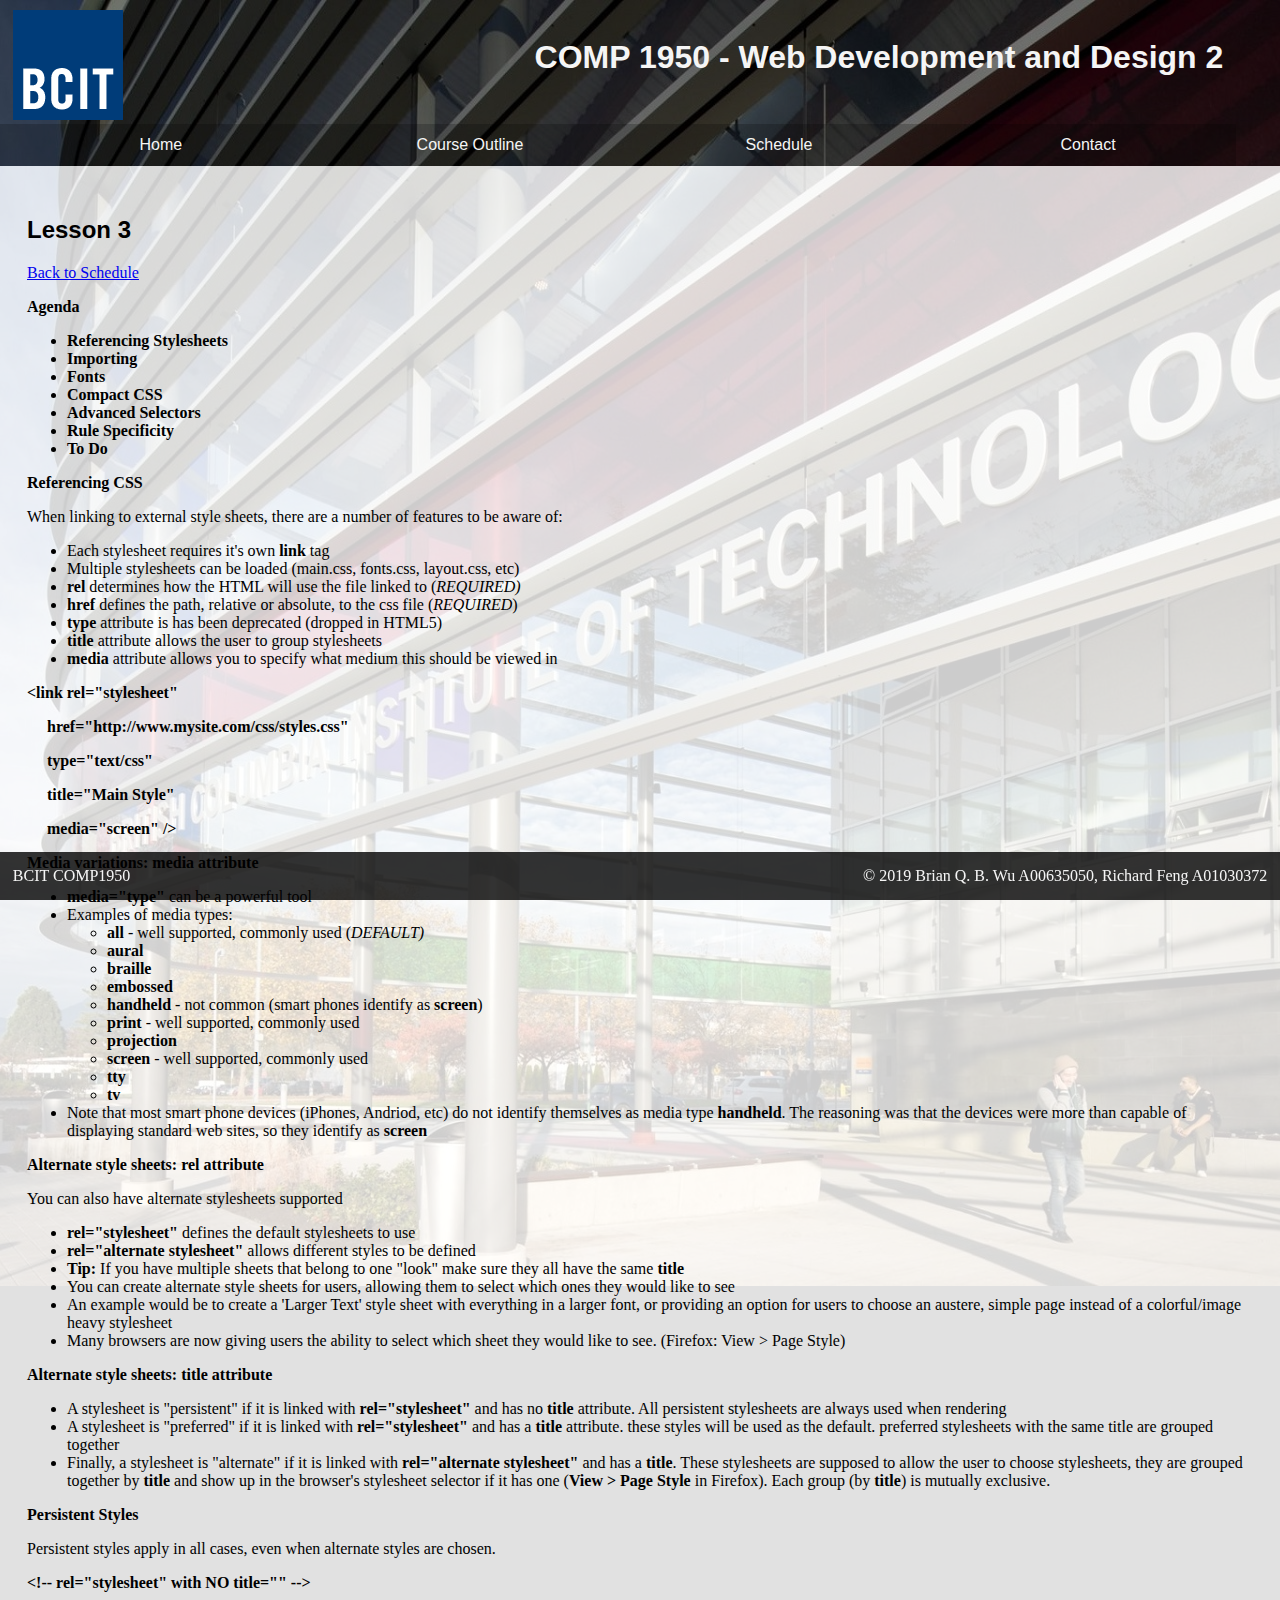
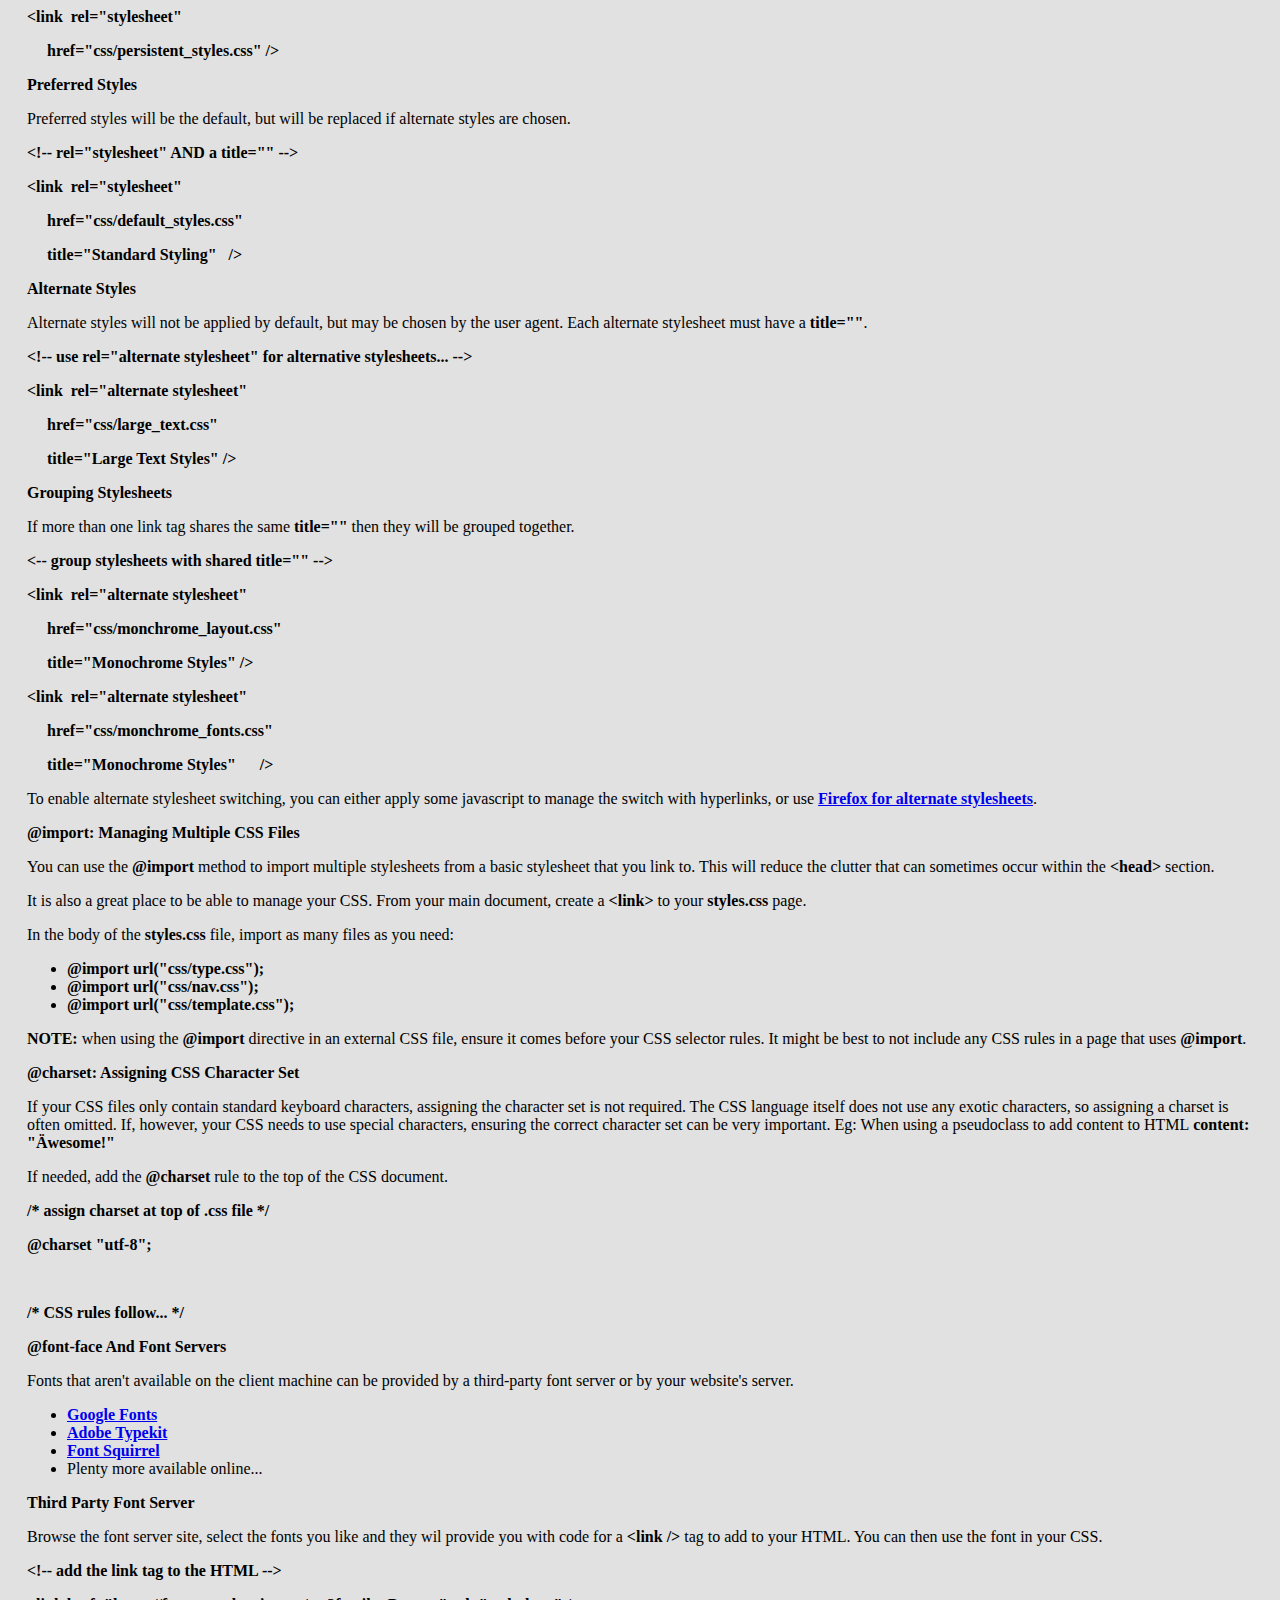
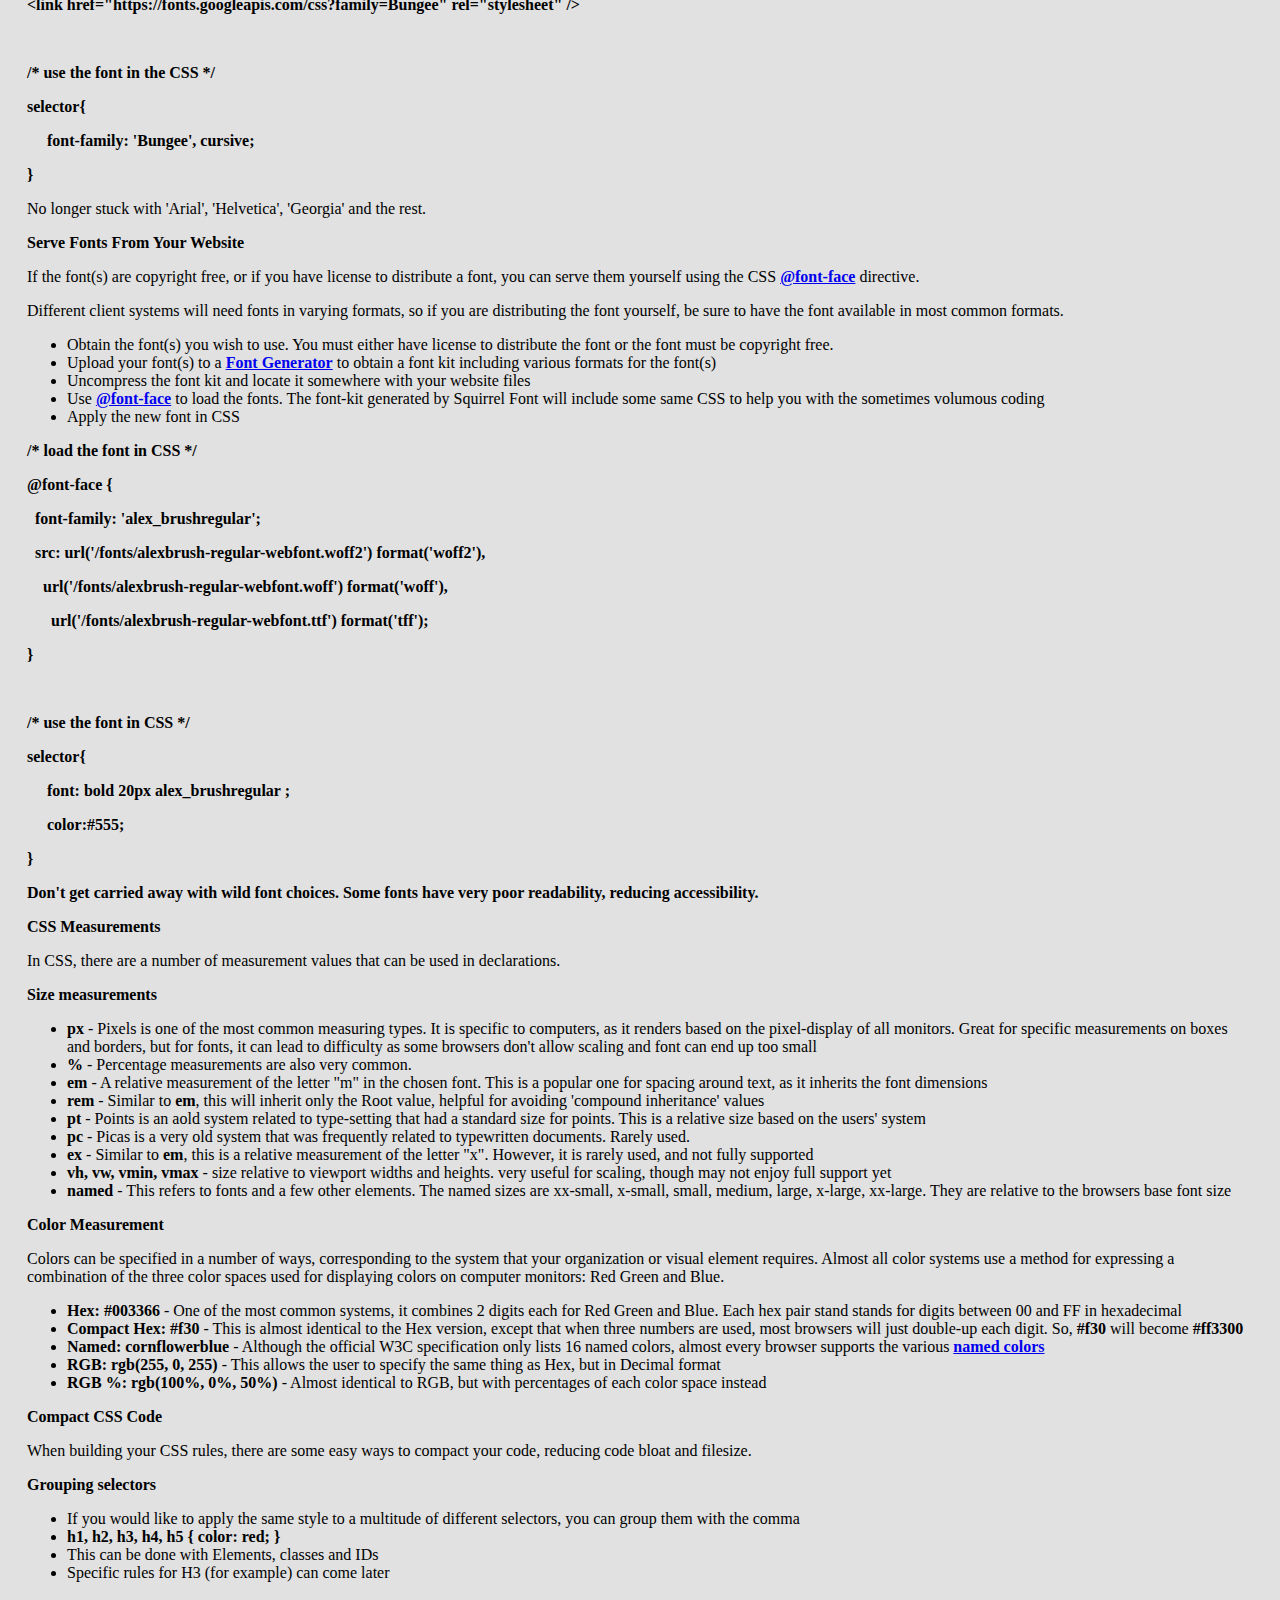
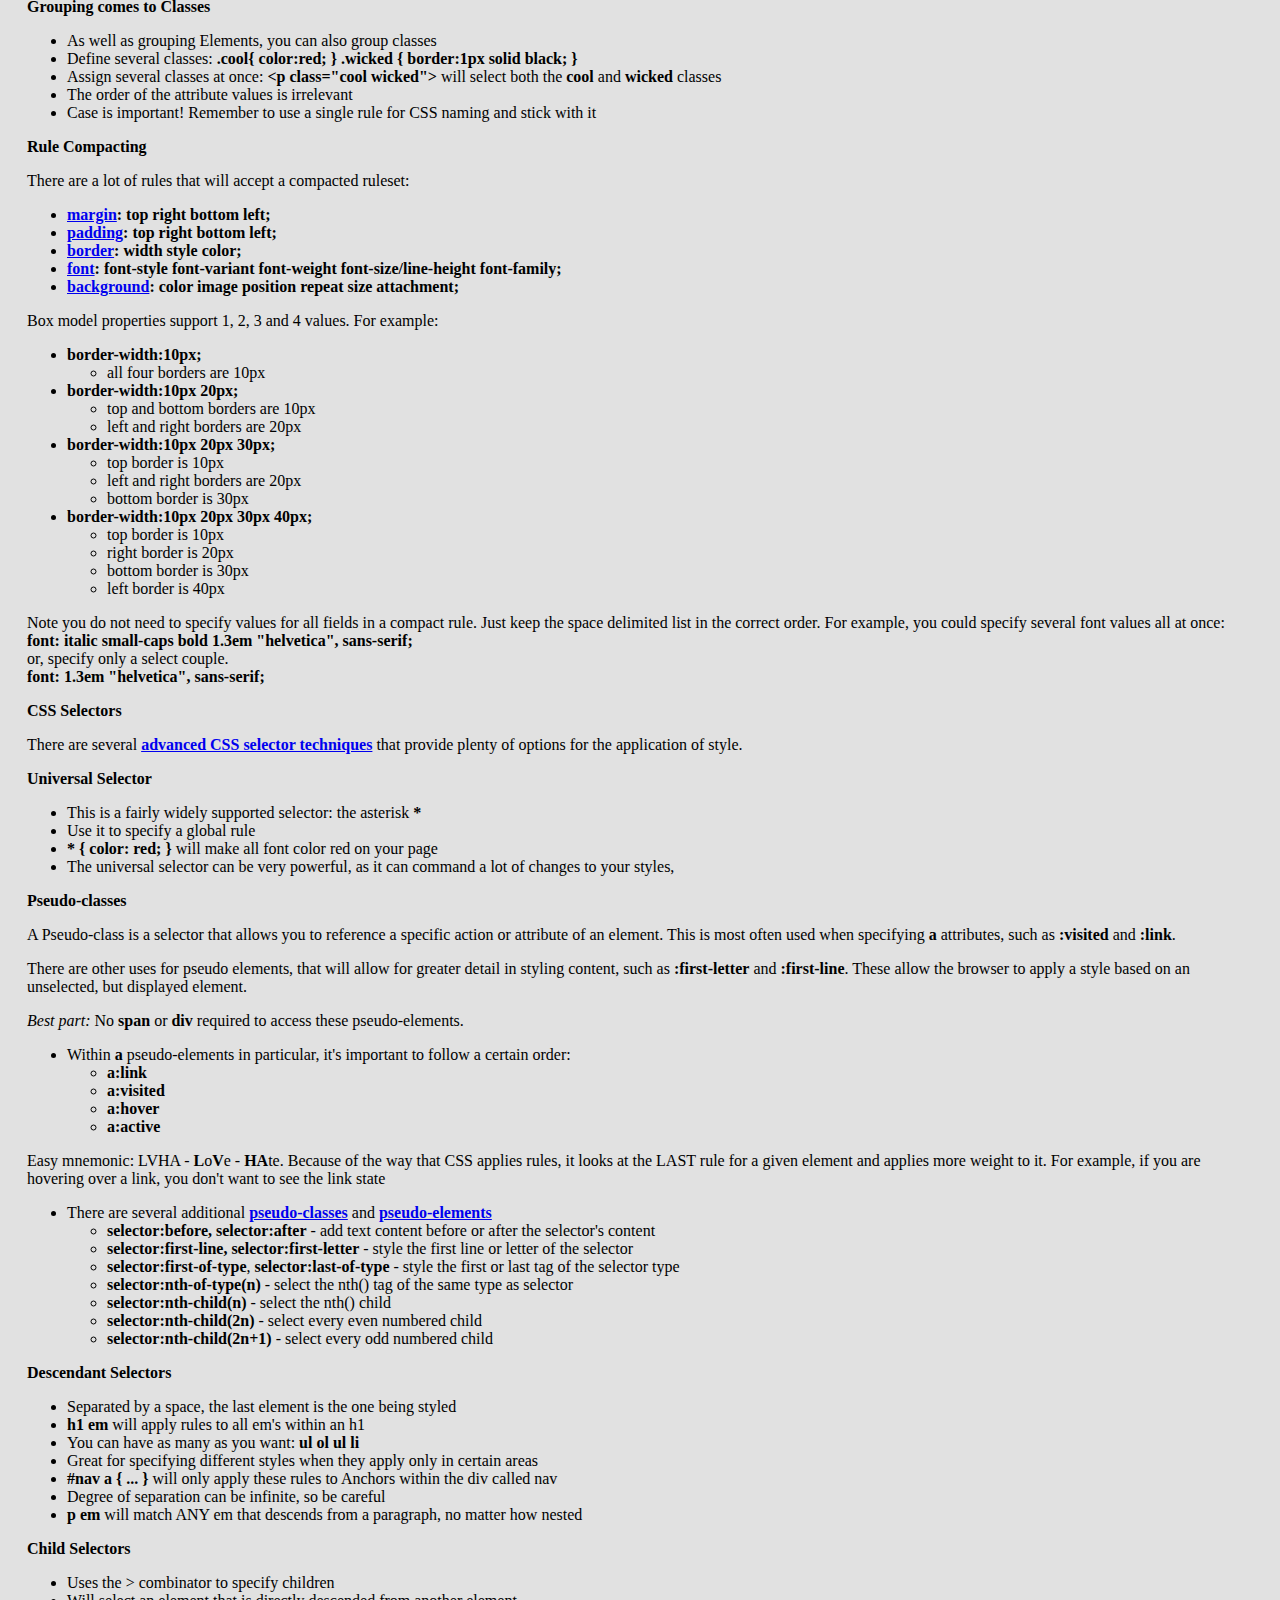
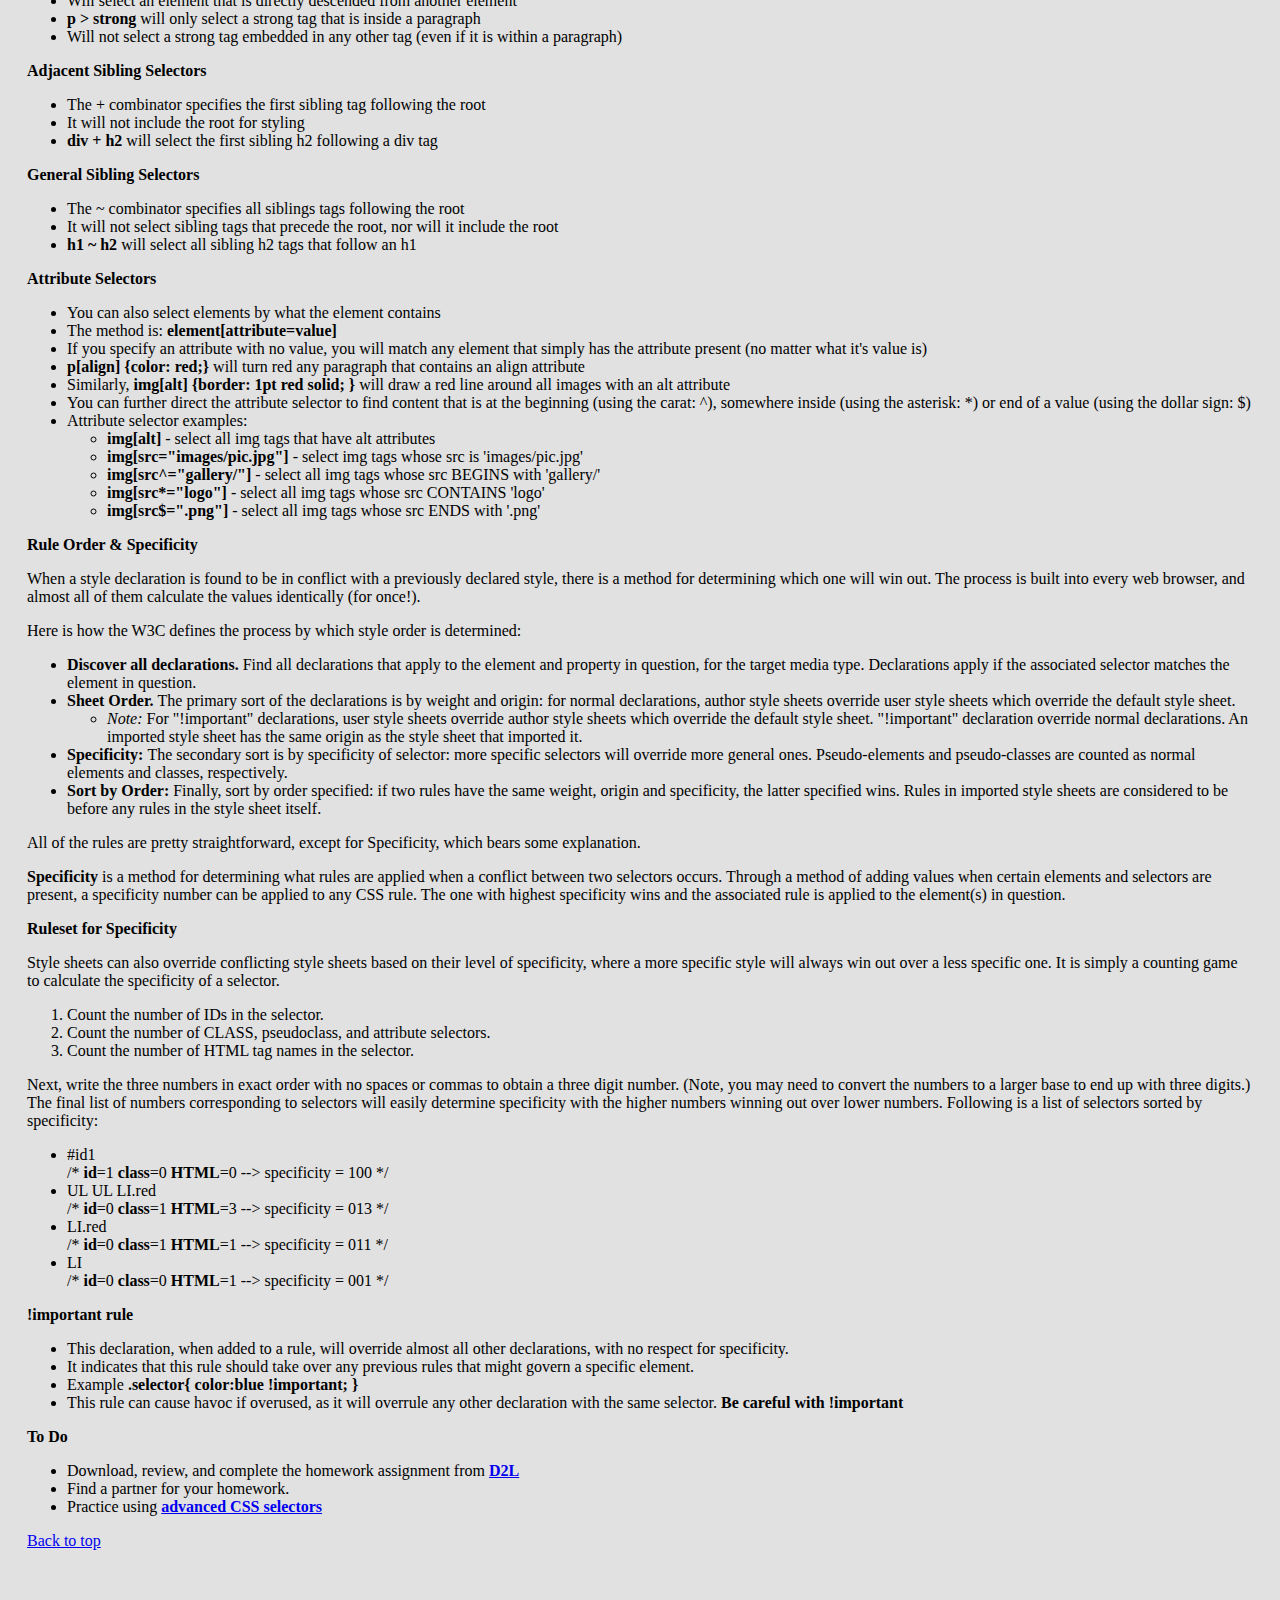
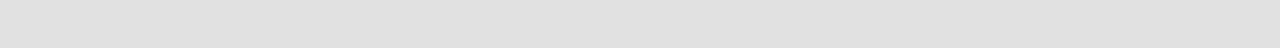
<file: lesson3.html>
<!DOCTYPE html>
<html lang="en">
	<head>
		<meta charset="UTF-8" />
		<meta name="Generator" content="Microsoft Word 14 (filtered)" />
		<title>COMP 1950 Final Proj Lesson 3</title>
		<link rel="stylesheet" href="styles/styles.css" />
		<link rel="stylesheet" href="styles/lesson.css" />
	</head>

	<body>
		<div class="wrapper">
			<header>
				<a href="index.html">
					<img src="images/logo_bcit.png" alt="logo" />
				</a>
				<h1>COMP 1950 - Web Development and Design 2</h1>
				<button class="menu" id="menu">
					<span class="button-content">
						<span class="text">Menu</span>
						<span class="bar"></span>
					</span>
				</button>
				<nav>
					<ul>
						<li><a href="index.html">Home</a></li>
						<li><a href="outline.html">Course Outline</a></li>
						<li><a href="schedule.html">Schedule</a></li>
						<li><a href="contact.html">Contact</a></li>
					</ul>
				</nav>
			</header>
			<main>
				<h2>Lesson 3</h2>
				<a href="schedule.html">Back to Schedule</a>
				<p class="MsoNormal">
					<b><span lang="EN-CA">Agenda</span></b>
				</p>

				<ul>
					<li class="MsoNormal">
						<b><span lang="EN-CA">Referencing Stylesheets</span></b>
					</li>
					<li class="MsoNormal">
						<b><span lang="EN-CA">Importing</span></b>
					</li>
					<li class="MsoNormal">
						<b><span lang="EN-CA">Fonts</span></b>
					</li>
					<li class="MsoNormal">
						<b><span lang="EN-CA">Compact CSS</span></b>
					</li>
					<li class="MsoNormal">
						<b><span lang="EN-CA">Advanced Selectors</span></b>
					</li>
					<li class="MsoNormal">
						<b><span lang="EN-CA">Rule Specificity</span></b>
					</li>
					<li class="MsoNormal">
						<b><span lang="EN-CA">To Do</span></b>
					</li>
				</ul>

				<p class="MsoNormal">
					<b><span lang="EN-CA">Referencing CSS</span></b>
				</p>

				<p class="MsoNormal">
					<span lang="EN-CA"
						>When linking to external style sheets, there are a
						number of features to be aware of:</span
					>
				</p>

				<ul>
					<li class="MsoNormal">
						<span lang="EN-CA"
							>Each stylesheet requires it's
							own&nbsp;<b>link</b>&nbsp;tag</span
						>
					</li>
					<li class="MsoNormal">
						<span lang="EN-CA"
							>Multiple stylesheets can be loaded (main.css,
							fonts.css, layout.css, etc)</span
						>
					</li>
					<li class="MsoNormal">
						<b><span lang="EN-CA">rel</span></b
						><span lang="EN-CA"
							>&nbsp;determines how the HTML will use the file
							linked to (<i>REQUIRED)</i></span
						>
					</li>
					<li class="MsoNormal">
						<b><span lang="EN-CA">href</span></b
						><span lang="EN-CA"
							>&nbsp;defines the path, relative or absolute, to
							the css file (<i>REQUIRED</i>)</span
						>
					</li>
					<li class="MsoNormal">
						<b><span lang="EN-CA">type</span></b
						><span lang="EN-CA"
							>&nbsp;attribute is has been deprecated (dropped in
							HTML5)</span
						>
					</li>
					<li class="MsoNormal">
						<b><span lang="EN-CA">title</span></b
						><span lang="EN-CA"
							>&nbsp;attribute allows the user to group
							stylesheets</span
						>
					</li>
					<li class="MsoNormal">
						<b><span lang="EN-CA">media</span></b
						><span lang="EN-CA"
							>&nbsp;attribute allows you to specify what medium
							this should be viewed in</span
						>
					</li>
				</ul>

				<p class="MsoNormal">
					<b
						><span lang="EN-CA"
							>&lt;link rel=&quot;stylesheet&quot;
						</span></b
					>
				</p>

				<p class="MsoNormal">
					<b
						><span lang="EN-CA"
							>&emsp;
							href=&quot;http://www.mysite.com/css/styles.css&quot;
						</span></b
					>
				</p>

				<p class="MsoNormal">
					<b
						><span lang="EN-CA"
							>&emsp; type=&quot;text/css&quot;
						</span></b
					>
				</p>

				<p class="MsoNormal">
					<b
						><span lang="EN-CA"
							>&emsp; title=&quot;Main Style&quot;
						</span></b
					>
				</p>

				<p class="MsoNormal">
					<b
						><span lang="EN-CA"
							>&emsp; media=&quot;screen&quot; /&gt;</span
						></b
					>
				</p>

				<p class="MsoNormal">
					<b
						><span lang="EN-CA"
							>Media variations:&nbsp;media&nbsp;attribute</span
						></b
					>
				</p>

				<ul>
					<li class="MsoNormal">
						<b><span lang="EN-CA">media=&quot;type&quot;</span></b
						><span lang="EN-CA">&nbsp;can be a powerful tool</span>
					</li>
					<li class="MsoNormal">
						<span lang="EN-CA">Examples of media types:</span>
						<ul>
							<li class="MsoNormal">
								<b><span lang="EN-CA">all</span></b
								><span lang="EN-CA"
									>&nbsp;- well supported, commonly used (<i
										>DEFAULT)</i
									></span
								>
							</li>
							<li class="MsoNormal">
								<b><span lang="EN-CA">aural</span></b>
							</li>
							<li class="MsoNormal">
								<b><span lang="EN-CA">braille</span></b>
							</li>
							<li class="MsoNormal">
								<b><span lang="EN-CA">embossed</span></b>
							</li>
							<li class="MsoNormal">
								<b><span lang="EN-CA">handheld</span></b
								><span lang="EN-CA"
									>&nbsp;- not common (smart phones identify
									as&nbsp;<b>screen</b>)</span
								>
							</li>
							<li class="MsoNormal">
								<b><span lang="EN-CA">print</span></b
								><span lang="EN-CA"
									>&nbsp;- well supported, commonly used</span
								>
							</li>
							<li class="MsoNormal">
								<b><span lang="EN-CA">projection</span></b>
							</li>
							<li class="MsoNormal">
								<b><span lang="EN-CA">screen</span></b
								><span lang="EN-CA"
									>&nbsp;- well supported, commonly used</span
								>
							</li>
							<li class="MsoNormal">
								<b><span lang="EN-CA">tty</span></b>
							</li>
							<li class="MsoNormal">
								<b><span lang="EN-CA">tv</span></b>
							</li>
						</ul>
					</li>
					<li class="MsoNormal">
						<span lang="EN-CA"
							>Note that most smart phone devices (iPhones,
							Andriod, etc) do not identify themselves as media
							type&nbsp;<b>handheld</b>. The reasoning was that
							the devices were more than capable of displaying
							standard web sites, so they identify as&nbsp;<b
								>screen</b
							></span
						>
					</li>
				</ul>

				<p class="MsoNormal">
					<b
						><span lang="EN-CA"
							>Alternate style
							sheets:&nbsp;rel&nbsp;attribute</span
						></b
					>
				</p>

				<p class="MsoNormal">
					<span lang="EN-CA"
						>You can also have alternate stylesheets supported</span
					>
				</p>

				<ul>
					<li class="MsoNormal">
						<b
							><span lang="EN-CA"
								>rel=&quot;stylesheet&quot;</span
							></b
						><span lang="EN-CA"
							>&nbsp;defines the default stylesheets to use</span
						>
					</li>
					<li class="MsoNormal">
						<b
							><span lang="EN-CA"
								>rel=&quot;alternate stylesheet&quot;</span
							></b
						><span lang="EN-CA"
							>&nbsp;allows different styles to be defined</span
						>
					</li>
					<li class="MsoNormal">
						<b><span lang="EN-CA">Tip:</span></b
						><span lang="EN-CA"
							>&nbsp;If you have multiple sheets that belong to
							one &quot;look&quot; make sure they all have the
							same&nbsp;<b>title</b></span
						>
					</li>
					<li class="MsoNormal">
						<span lang="EN-CA"
							>You can create alternate style sheets for users,
							allowing them to select which ones they would like
							to see</span
						>
					</li>
					<li class="MsoNormal">
						<span lang="EN-CA"
							>An example would be to create a 'Larger Text' style
							sheet with everything in a larger font, or providing
							an option for users to choose an austere, simple
							page instead of a colorful/image heavy
							stylesheet</span
						>
					</li>
					<li class="MsoNormal">
						<span lang="EN-CA"
							>Many browsers are now giving users the ability to
							select which sheet they would like to see. (Firefox:
							View &gt; Page Style)</span
						>
					</li>
				</ul>

				<p class="MsoNormal">
					<b
						><span lang="EN-CA"
							>Alternate style
							sheets:&nbsp;title&nbsp;attribute</span
						></b
					>
				</p>

				<ul>
					<li class="MsoNormal">
						<span lang="EN-CA"
							>A stylesheet is &quot;persistent&quot; if it is
							linked
							with&nbsp;<b>rel=&quot;stylesheet&quot;</b>&nbsp;and
							has no&nbsp;<b>title</b>&nbsp;attribute. All
							persistent stylesheets are always used when
							rendering</span
						>
					</li>
					<li class="MsoNormal">
						<span lang="EN-CA"
							>A stylesheet is &quot;preferred&quot; if it is
							linked
							with&nbsp;<b>rel=&quot;stylesheet&quot;</b>&nbsp;and
							has a&nbsp;<b>title</b>&nbsp;attribute. these styles
							will be used as the default. preferred stylesheets
							with the same title are grouped together</span
						>
					</li>
					<li class="MsoNormal">
						<span lang="EN-CA"
							>Finally, a stylesheet is &quot;alternate&quot; if
							it is linked with&nbsp;<b
								>rel=&quot;alternate stylesheet&quot;</b
							>&nbsp;and has a&nbsp;<b>title</b>. These
							stylesheets are supposed to allow the user to choose
							stylesheets, they are grouped together
							by&nbsp;<b>title</b>&nbsp;and show up in the
							browser's stylesheet selector if it has one (<b
								>View &gt; Page Style</b
							>&nbsp;in Firefox). Each group
							(by&nbsp;<b>title</b>) is mutually exclusive.</span
						>
					</li>
				</ul>

				<p class="MsoNormal">
					<b><span lang="EN-CA">Persistent Styles</span></b>
				</p>

				<p class="MsoNormal">
					<span lang="EN-CA"
						>Persistent styles apply in all cases, even when
						alternate styles are chosen.</span
					>
				</p>

				<p class="MsoNormal">
					<b
						><span lang="EN-CA"
							>&lt;!-- rel=&quot;stylesheet&quot; with NO
							title=&quot;&quot; --&gt;</span
						></b
					>
				</p>

				<p class="MsoNormal">
					<b
						><span lang="EN-CA"
							>&lt;link&nbsp; rel=&quot;stylesheet&quot;
						</span></b
					>
				</p>

				<p class="MsoNormal">
					<b
						><span lang="EN-CA"
							>&emsp; href=&quot;css/persistent_styles.css&quot;
							/&gt;</span
						></b
					>
				</p>

				<p class="MsoNormal">
					<b><span lang="EN-CA">Preferred Styles</span></b>
				</p>

				<p class="MsoNormal">
					<span lang="EN-CA"
						>Preferred styles will be the default, but will be
						replaced if alternate styles are chosen.</span
					>
				</p>

				<p class="MsoNormal">
					<b
						><span lang="EN-CA"
							>&lt;!-- rel=&quot;stylesheet&quot; AND a
							title=&quot;&quot; --&gt;</span
						></b
					>
				</p>

				<p class="MsoNormal">
					<b
						><span lang="EN-CA"
							>&lt;link&nbsp; rel=&quot;stylesheet&quot;
						</span></b
					>
				</p>

				<p class="MsoNormal">
					<b
						><span lang="EN-CA"
							>&emsp;
							href=&quot;css/default_styles.css&quot;</span
						></b
					>
				</p>

				<p class="MsoNormal">
					<b
						><span lang="EN-CA"
							>&emsp; title=&quot;Standard
							Styling&quot;&nbsp;&nbsp; /&gt;</span
						></b
					>
				</p>

				<p class="MsoNormal">
					<b><span lang="EN-CA">Alternate Styles</span></b>
				</p>

				<p class="MsoNormal">
					<span lang="EN-CA"
						>Alternate styles will not be applied by default, but
						may be chosen by the user agent. Each alternate
						stylesheet must have
						a&nbsp;<b>title=&quot;&quot;</b>.</span
					>
				</p>

				<p class="MsoNormal">
					<b
						><span lang="EN-CA"
							>&lt;!-- use rel=&quot;alternate stylesheet&quot;
							for alternative stylesheets... --&gt;</span
						></b
					>
				</p>

				<p class="MsoNormal">
					<b
						><span lang="EN-CA"
							>&lt;link&nbsp; rel=&quot;alternate stylesheet&quot;
						</span></b
					>
				</p>

				<p class="MsoNormal">
					<b
						><span lang="EN-CA"
							>&emsp; href=&quot;css/large_text.css&quot;</span
						></b
					>
				</p>

				<p class="MsoNormal">
					<b
						><span lang="EN-CA"
							>&emsp; title=&quot;Large Text Styles&quot;
							/&gt;</span
						></b
					>
				</p>

				<p class="MsoNormal">
					<b><span lang="EN-CA">Grouping Stylesheets</span></b>
				</p>

				<p class="MsoNormal">
					<span lang="EN-CA"
						>If more than one link tag shares the
						same&nbsp;<b>title=&quot;&quot;</b>&nbsp;then they will
						be grouped together.</span
					>
				</p>

				<p class="MsoNormal">
					<b
						><span lang="EN-CA"
							>&lt;-- group stylesheets with shared
							title=&quot;&quot; --&gt;</span
						></b
					>
				</p>

				<p class="MsoNormal">
					<b
						><span lang="EN-CA"
							>&lt;link&nbsp; rel=&quot;alternate stylesheet&quot;
						</span></b
					>
				</p>

				<p class="MsoNormal">
					<b
						><span lang="EN-CA"
							>&emsp;
							href=&quot;css/monchrome_layout.css&quot;</span
						></b
					>
				</p>

				<p class="MsoNormal">
					<b
						><span lang="EN-CA"
							>&emsp; title=&quot;Monochrome Styles&quot;
							/&gt;</span
						></b
					>
				</p>

				<p class="MsoNormal">
					<b
						><span lang="EN-CA"
							>&lt;link&nbsp; rel=&quot;alternate stylesheet&quot;
						</span></b
					>
				</p>

				<p class="MsoNormal">
					<b
						><span lang="EN-CA"
							>&emsp;
							href=&quot;css/monchrome_fonts.css&quot;</span
						></b
					>
				</p>

				<p class="MsoNormal">
					<b
						><span lang="EN-CA"
							>&emsp; title=&quot;Monochrome Styles&quot; &emsp;
							/&gt;</span
						></b
					>
				</p>

				<p class="MsoNormal">
					<span lang="EN-CA"
						>To enable alternate stylesheet switching, you can
						either apply some javascript to manage the switch with
						hyperlinks, or use&nbsp;</span
					><a
						href="https://support.mozilla.org/en-US/questions/841578"
						><b
							><span lang="EN-CA"
								>Firefox for alternate stylesheets</span
							></b
						></a
					><span lang="EN-CA">.</span>
				</p>

				<p class="MsoNormal">
					<b
						><span lang="EN-CA"
							>@import: Managing Multiple CSS Files</span
						></b
					>
				</p>

				<p class="MsoNormal">
					<span lang="EN-CA"
						>You can use the&nbsp;<b>@import</b>&nbsp;method to
						import multiple stylesheets from a basic stylesheet that
						you link to. This will reduce the clutter that can
						sometimes occur within
						the&nbsp;<b>&lt;head&gt;</b>&nbsp;section.</span
					>
				</p>

				<p class="MsoNormal">
					<span lang="EN-CA"
						>It is also a great place to be able to manage your CSS.
						From your main document, create
						a&nbsp;<b>&lt;link&gt;</b>&nbsp;to
						your&nbsp;<b>styles.css</b>&nbsp;page.</span
					>
				</p>

				<p class="MsoNormal">
					<span lang="EN-CA"
						>In the body of the&nbsp;<b>styles.css</b>&nbsp;file,
						import as many files as you need:</span
					>
				</p>

				<ul>
					<li class="MsoNormal">
						<b
							><span lang="EN-CA"
								>@import url(&quot;css/type.css&quot;);</span
							></b
						>
					</li>
					<li class="MsoNormal">
						<b
							><span lang="EN-CA"
								>@import url(&quot;css/nav.css&quot;);</span
							></b
						>
					</li>
					<li class="MsoNormal">
						<b
							><span lang="EN-CA"
								>@import
								url(&quot;css/template.css&quot;);</span
							></b
						>
					</li>
				</ul>

				<p class="MsoNormal">
					<b><span lang="EN-CA">NOTE:</span></b
					><span lang="EN-CA"
						>&nbsp;when using the&nbsp;<b>@import</b>&nbsp;directive
						in an external CSS file, ensure it comes before your CSS
						selector rules. It might be best to not include any CSS
						rules in a page that uses&nbsp;<b>@import</b>.</span
					>
				</p>

				<p class="MsoNormal">
					<b
						><span lang="EN-CA"
							>@charset: Assigning CSS Character Set</span
						></b
					>
				</p>

				<p class="MsoNormal">
					<span lang="EN-CA"
						>If your CSS files only contain standard keyboard
						characters, assigning the character set is not required.
						The CSS language itself does not use any exotic
						characters, so assigning a charset is often omitted. If,
						however, your CSS needs to use special characters,
						ensuring the correct character set can be very
						important. Eg: When using a pseudoclass to add content
						to HTML&nbsp;<b>content: &quot;Äwesome!&quot;</b></span
					>
				</p>

				<p class="MsoNormal">
					<span lang="EN-CA"
						>If needed, add the&nbsp;<b>@charset</b>&nbsp;rule to
						the top of the CSS document.</span
					>
				</p>

				<p class="MsoNormal">
					<b
						><span lang="EN-CA"
							>/* assign charset at top of .css file */</span
						></b
					>
				</p>

				<p class="MsoNormal">
					<b><span lang="EN-CA">@charset &quot;utf-8&quot;;</span></b>
				</p>

				<p class="MsoNormal">
					<b><span lang="EN-CA">&nbsp;</span></b>
				</p>

				<p class="MsoNormal">
					<b><span lang="EN-CA">/* CSS rules follow... */</span></b>
				</p>

				<p class="MsoNormal">
					<b><span lang="EN-CA">@font-face And Font Servers</span></b>
				</p>

				<p class="MsoNormal">
					<span lang="EN-CA"
						>Fonts that aren't available on the client machine can
						be provided by a third-party font server or by your
						website's server.</span
					>
				</p>

				<ul>
					<li class="MsoNormal">
						<a href="https://fonts.google.com/"
							><b><span lang="EN-CA">Google Fonts</span></b></a
						>
					</li>
					<li class="MsoNormal">
						<a href="https://typekit.com/"
							><b><span lang="EN-CA">Adobe Typekit</span></b></a
						>
					</li>
					<li class="MsoNormal">
						<a href="https://www.fontsquirrel.com/"
							><b><span lang="EN-CA">Font Squirrel</span></b></a
						>
					</li>
					<li class="MsoNormal">
						<span lang="EN-CA"
							>Plenty more available online...</span
						>
					</li>
				</ul>

				<p class="MsoNormal">
					<b><span lang="EN-CA">Third Party Font Server</span></b>
				</p>

				<p class="MsoNormal">
					<span lang="EN-CA"
						>Browse the font server site, select the fonts you like
						and they wil provide you with code for a&nbsp;<b
							>&lt;link /&gt;</b
						>&nbsp;tag to add to your HTML. You can then use the
						font in your CSS.</span
					>
				</p>

				<p class="MsoNormal">
					<b
						><span lang="EN-CA"
							>&lt;!-- add the link tag to the HTML --&gt;</span
						></b
					>
				</p>

				<p class="MsoNormal">
					<b
						><span lang="EN-CA"
							>&lt;link
							href=&quot;https://fonts.googleapis.com/css?family=Bungee&quot;
							rel=&quot;stylesheet&quot; /&gt;&nbsp;&nbsp;
						</span></b
					>
				</p>

				<p class="MsoNormal">
					<b><span lang="EN-CA">&nbsp;</span></b>
				</p>

				<p class="MsoNormal">
					<b
						><span lang="EN-CA"
							>/* use the font in the CSS */</span
						></b
					>
				</p>

				<p class="MsoNormal">
					<b><span lang="EN-CA">selector{</span></b>
				</p>

				<p class="MsoNormal">
					<b
						><span lang="EN-CA"
							>&emsp; font-family: 'Bungee', cursive;</span
						></b
					>
				</p>

				<p class="MsoNormal">
					<b><span lang="EN-CA">}</span></b>
				</p>

				<p class="MsoNormal">
					<span lang="EN-CA"
						>No longer stuck with 'Arial', 'Helvetica', 'Georgia'
						and the rest.</span
					>
				</p>

				<p class="MsoNormal">
					<b
						><span lang="EN-CA"
							>Serve Fonts From Your Website</span
						></b
					>
				</p>

				<p class="MsoNormal">
					<span lang="EN-CA"
						>If the font(s) are copyright free, or if you have
						license to distribute a font, you can serve them
						yourself using the CSS&nbsp;</span
					><a
						href="https://developer.mozilla.org/en-US/docs/Web/CSS/@font-face"
						><b><span lang="EN-CA">@font-face</span></b></a
					><span lang="EN-CA">&nbsp;directive.</span>
				</p>

				<p class="MsoNormal">
					<span lang="EN-CA"
						>Different client systems will need fonts in varying
						formats, so if you are distributing the font yourself,
						be sure to have the font available in most common
						formats.</span
					>
				</p>

				<ul>
					<li class="MsoNormal">
						<span lang="EN-CA"
							>Obtain the font(s) you wish to use. You must either
							have license to distribute the font or the font must
							be copyright free.</span
						>
					</li>
					<li class="MsoNormal">
						<span lang="EN-CA">Upload your font(s) to a&nbsp;</span
						><a
							href="https://www.fontsquirrel.com/tools/webfont-generator"
							><b><span lang="EN-CA">Font Generator</span></b></a
						><span lang="EN-CA"
							>&nbsp;to obtain a font kit including various
							formats for the font(s)</span
						>
					</li>
					<li class="MsoNormal">
						<span lang="EN-CA"
							>Uncompress the font kit and locate it somewhere
							with your website files</span
						>
					</li>
					<li class="MsoNormal">
						<span lang="EN-CA">Use&nbsp;</span
						><a
							href="https://developer.mozilla.org/en-US/docs/Web/CSS/@font-face"
							><b><span lang="EN-CA">@font-face</span></b></a
						><span lang="EN-CA"
							>&nbsp;to load the fonts. The font-kit generated by
							Squirrel Font will include some same CSS to help you
							with the sometimes volumous coding</span
						>
					</li>
					<li class="MsoNormal">
						<span lang="EN-CA">Apply the new font in CSS</span>
					</li>
				</ul>

				<p class="MsoNormal">
					<b><span lang="EN-CA">/* load the font in CSS */</span></b>
				</p>

				<p class="MsoNormal">
					<b><span lang="EN-CA">@font-face {</span></b>
				</p>

				<p class="MsoNormal">
					<b
						><span lang="EN-CA"
							>&nbsp; font-family: 'alex_brushregular';</span
						></b
					>
				</p>

				<p class="MsoNormal">
					<b
						><span lang="EN-CA"
							>&nbsp; src:
							url('/fonts/alexbrush-regular-webfont.woff2')
							format('woff2'),</span
						></b
					>
				</p>

				<p class="MsoNormal">
					<b
						><span lang="EN-CA"
							>&nbsp;&nbsp;&nbsp;
							url('/fonts/alexbrush-regular-webfont.woff')
							format('woff'),
						</span></b
					>
				</p>

				<p class="MsoNormal">
					<b
						><span lang="EN-CA"
							>&emsp;
							&nbsp;url('/fonts/alexbrush-regular-webfont.ttf')
							format('tff');</span
						></b
					>
				</p>

				<p class="MsoNormal">
					<b><span lang="EN-CA">}</span></b>
				</p>

				<p class="MsoNormal">
					<b><span lang="EN-CA">&nbsp;</span></b>
				</p>

				<p class="MsoNormal">
					<b><span lang="EN-CA">/* use the font in CSS */</span></b>
				</p>

				<p class="MsoNormal">
					<b
						><span lang="EN-CA"
							>selector{&nbsp;&nbsp;&nbsp;
						</span></b
					>
				</p>

				<p class="MsoNormal">
					<b
						><span lang="EN-CA"
							>&emsp; font: bold 20px alex_brushregular ;</span
						></b
					>
				</p>

				<p class="MsoNormal">
					<b><span lang="EN-CA">&emsp; color:#555;</span></b>
				</p>

				<p class="MsoNormal">
					<b><span lang="EN-CA">}</span></b>
				</p>

				<p class="MsoNormal">
					<b
						><span lang="EN-CA"
							>Don't get carried away with wild font choices. Some
							fonts have very poor readability, reducing
							accessibility.</span
						></b
					>
				</p>

				<p class="MsoNormal">
					<b><span lang="EN-CA">CSS Measurements</span></b>
				</p>

				<p class="MsoNormal">
					<span lang="EN-CA"
						>In CSS, there are a number of measurement values that
						can be used in declarations.</span
					>
				</p>

				<p class="MsoNormal">
					<b><span lang="EN-CA">Size measurements</span></b>
				</p>

				<ul>
					<li class="MsoNormal">
						<b><span lang="EN-CA">px</span></b
						><span lang="EN-CA"
							>&nbsp;- Pixels is one of the most common measuring
							types. It is specific to computers, as it renders
							based on the pixel-display of all monitors. Great
							for specific measurements on boxes and borders, but
							for fonts, it can lead to difficulty as some
							browsers don't allow scaling and font can end up too
							small</span
						>
					</li>
					<li class="MsoNormal">
						<b><span lang="EN-CA">%</span></b
						><span lang="EN-CA"
							>&nbsp;- Percentage measurements are also very
							common.</span
						>
					</li>
					<li class="MsoNormal">
						<b><span lang="EN-CA">em</span></b
						><span lang="EN-CA"
							>&nbsp;- A relative measurement of the letter
							&quot;m&quot; in the chosen font. This is a popular
							one for spacing around text, as it inherits the font
							dimensions</span
						>
					</li>
					<li class="MsoNormal">
						<b><span lang="EN-CA">rem</span></b
						><span lang="EN-CA"
							>&nbsp;- Similar to&nbsp;<b>em</b>, this will
							inherit only the Root value, helpful for avoiding
							'compound inheritance' values</span
						>
					</li>
					<li class="MsoNormal">
						<b><span lang="EN-CA">pt</span></b
						><span lang="EN-CA"
							>&nbsp;- Points is an aold system related to
							type-setting that had a standard size for points.
							This is a relative size based on the users'
							system</span
						>
					</li>
					<li class="MsoNormal">
						<b><span lang="EN-CA">pc</span></b
						><span lang="EN-CA"
							>&nbsp;- Picas is a very old system that was
							frequently related to typewritten documents. Rarely
							used.</span
						>
					</li>
					<li class="MsoNormal">
						<b><span lang="EN-CA">ex</span></b
						><span lang="EN-CA"
							>&nbsp;- Similar to&nbsp;<b>em</b>, this is a
							relative measurement of the letter &quot;x&quot;.
							However, it is rarely used, and not fully
							supported</span
						>
					</li>
					<li class="MsoNormal">
						<b><span lang="EN-CA">vh, vw, vmin, vmax</span></b
						><span lang="EN-CA"
							>&nbsp;- size relative to viewport widths and
							heights. very useful for scaling, though may not
							enjoy full support yet</span
						>
					</li>
					<li class="MsoNormal">
						<b><span lang="EN-CA">named</span></b
						><span lang="EN-CA"
							>&nbsp;- This refers to fonts and a few other
							elements. The named sizes are xx-small, x-small,
							small, medium, large, x-large, xx-large. They are
							relative to the browsers base font size</span
						>
					</li>
				</ul>

				<p class="MsoNormal">
					<b><span lang="EN-CA">Color Measurement</span></b>
				</p>

				<p class="MsoNormal">
					<span lang="EN-CA"
						>Colors can be specified in a number of ways,
						corresponding to the system that your organization or
						visual element requires. Almost all color systems use a
						method for expressing a combination of the three color
						spaces used for displaying colors on computer monitors:
						Red Green and Blue.</span
					>
				</p>

				<ul>
					<li class="MsoNormal">
						<b><span lang="EN-CA">Hex:&nbsp;#003366</span></b
						><span lang="EN-CA"
							>&nbsp;- One of the most common systems, it combines
							2 digits each for Red Green and Blue. Each hex pair
							stand stands for digits between 00 and FF in
							hexadecimal</span
						>
					</li>
					<li class="MsoNormal">
						<b><span lang="EN-CA">Compact Hex:&nbsp;#f30</span></b
						><span lang="EN-CA"
							>&nbsp;- This is almost identical to the Hex
							version, except that when three numbers are used,
							most browsers will just double-up each digit.
							So,&nbsp;<b>#f30</b>&nbsp;will become&nbsp;<b
								>#ff3300</b
							></span
						>
					</li>
					<li class="MsoNormal">
						<b
							><span lang="EN-CA"
								>Named:&nbsp;cornflowerblue</span
							></b
						><span lang="EN-CA"
							>&nbsp;- Although the official W3C specification
							only lists 16 named colors, almost every browser
							supports the various&nbsp;</span
						><a
							href="http://www.google.ca/search?q=css+named+colors"
							><b><span lang="EN-CA">named colors</span></b></a
						>
					</li>
					<li class="MsoNormal">
						<b
							><span lang="EN-CA"
								>RGB:&nbsp;rgb(255, 0, 255)</span
							></b
						><span lang="EN-CA"
							>&nbsp;- This allows the user to specify the same
							thing as Hex, but in Decimal format</span
						>
					</li>
					<li class="MsoNormal">
						<b
							><span lang="EN-CA"
								>RGB %:&nbsp;rgb(100%, 0%, 50%)</span
							></b
						><span lang="EN-CA"
							>&nbsp;- Almost identical to RGB, but with
							percentages of each color space instead</span
						>
					</li>
				</ul>

				<p class="MsoNormal">
					<b><span lang="EN-CA">Compact CSS Code</span></b>
				</p>

				<p class="MsoNormal">
					<span lang="EN-CA"
						>When building your CSS rules, there are some easy ways
						to compact your code, reducing code bloat and
						filesize.</span
					>
				</p>

				<p class="MsoNormal">
					<b><span lang="EN-CA">Grouping selectors</span></b>
				</p>

				<ul>
					<li class="MsoNormal">
						<span lang="EN-CA"
							>If you would like to apply the same style to a
							multitude of different selectors, you can group them
							with the comma</span
						>
					</li>
					<li class="MsoNormal">
						<b
							><span lang="EN-CA"
								>h1, h2, h3, h4, h5 { color: red; }</span
							></b
						>
					</li>
					<li class="MsoNormal">
						<span lang="EN-CA"
							>This can be done with Elements, classes and
							IDs</span
						>
					</li>
					<li class="MsoNormal">
						<span lang="EN-CA"
							>Specific rules for H3 (for example) can come
							later</span
						>
					</li>
				</ul>

				<p class="MsoNormal">
					<b><span lang="EN-CA">Grouping comes to Classes</span></b>
				</p>

				<ul>
					<li class="MsoNormal">
						<span lang="EN-CA"
							>As well as grouping Elements, you can also group
							classes</span
						>
					</li>
					<li class="MsoNormal">
						<span lang="EN-CA"
							>Define several classes:&nbsp;<b
								>.cool{ color:red; } .wicked { border:1px solid
								black; }</b
							></span
						>
					</li>
					<li class="MsoNormal">
						<span lang="EN-CA"
							>Assign several classes at once:&nbsp;<b
								>&lt;p class=&quot;cool wicked&quot;&gt;</b
							>&nbsp;will select both
							the&nbsp;<b>cool</b>&nbsp;and&nbsp;<b>wicked</b>&nbsp;classes</span
						>
					</li>
					<li class="MsoNormal">
						<span lang="EN-CA"
							>The order of the attribute values is
							irrelevant</span
						>
					</li>
					<li class="MsoNormal">
						<span lang="EN-CA"
							>Case is important! Remember to use a single rule
							for CSS naming and stick with it</span
						>
					</li>
				</ul>

				<p class="MsoNormal">
					<b><span lang="EN-CA">Rule Compacting</span></b>
				</p>

				<p class="MsoNormal">
					<span lang="EN-CA"
						>There are a lot of rules that will accept a compacted
						ruleset:</span
					>
				</p>

				<ul>
					<li class="MsoNormal">
						<a
							href="https://developer.mozilla.org/en/docs/Web/CSS/margin"
							><b><span lang="EN-CA">margin</span></b></a
						><b
							><span lang="EN-CA"
								>: top right bottom left;</span
							></b
						>
					</li>
					<li class="MsoNormal">
						<a
							href="https://developer.mozilla.org/en/docs/Web/CSS/padding"
							><b><span lang="EN-CA">padding</span></b></a
						><b
							><span lang="EN-CA"
								>: top right bottom left;</span
							></b
						>
					</li>
					<li class="MsoNormal">
						<a
							href="https://developer.mozilla.org/en/docs/Web/CSS/border"
							><b><span lang="EN-CA">border</span></b></a
						><b><span lang="EN-CA">: width style color;</span></b>
					</li>
					<li class="MsoNormal">
						<a
							href="https://developer.mozilla.org/en/docs/Web/CSS/font"
							><b><span lang="EN-CA">font</span></b></a
						><b
							><span lang="EN-CA"
								>: font-style font-variant font-weight
								font-size/line-height font-family;</span
							></b
						>
					</li>
					<li class="MsoNormal">
						<a
							href="https://developer.mozilla.org/en-US/docs/Web/CSS/background"
							><b><span lang="EN-CA">background</span></b></a
						><b
							><span lang="EN-CA"
								>: color image position repeat size
								attachment;</span
							></b
						>
					</li>
				</ul>

				<p class="MsoNormal">
					<span lang="EN-CA"
						>Box model properties support 1, 2, 3 and 4 values. For
						example:</span
					>
				</p>

				<ul>
					<li class="MsoNormal">
						<b><span lang="EN-CA">border-width:10px;</span></b>

						<ul>
							<li class="MsoNormal">
								<span lang="EN-CA"
									>all four borders are 10px</span
								>
							</li>
						</ul>
					</li>
					<li class="MsoNormal">
						<b><span lang="EN-CA">border-width:10px 20px;</span></b>

						<ul>
							<li class="MsoNormal">
								<span lang="EN-CA"
									>top and bottom borders are 10px</span
								>
							</li>
							<li class="MsoNormal">
								<span lang="EN-CA"
									>left and right borders are 20px</span
								>
							</li>
						</ul>
					</li>
					<li class="MsoNormal">
						<b
							><span lang="EN-CA"
								>border-width:10px 20px 30px;</span
							></b
						>

						<ul>
							<li class="MsoNormal">
								<span lang="EN-CA">top border is 10px</span>
							</li>
							<li class="MsoNormal">
								<span lang="EN-CA"
									>left and right borders are 20px</span
								>
							</li>
							<li class="MsoNormal">
								<span lang="EN-CA">bottom border is 30px</span>
							</li>
						</ul>
					</li>
					<li class="MsoNormal">
						<b
							><span lang="EN-CA"
								>border-width:10px 20px 30px 40px;</span
							></b
						>

						<ul>
							<li class="MsoNormal">
								<span lang="EN-CA">top border is 10px</span>
							</li>
							<li class="MsoNormal">
								<span lang="EN-CA">right border is 20px</span>
							</li>
							<li class="MsoNormal">
								<span lang="EN-CA">bottom border is 30px</span>
							</li>
							<li class="MsoNormal">
								<span lang="EN-CA">left border is 40px</span>
							</li>
						</ul>
					</li>
				</ul>

				<p class="MsoNormal">
					<span lang="EN-CA"
						>Note you do not need to specify values for all fields
						in a compact rule. Just keep the space delimited list in
						the correct order. For example, you could specify
						several font values all at once:<br />
						<b
							>font: italic small-caps bold 1.3em
							&quot;helvetica&quot;, sans-serif;</b
						>&nbsp;<br />
						or, specify only a select couple.<br />
						<b
							>font: 1.3em &quot;helvetica&quot;, sans-serif;</b
						></span
					>
				</p>

				<p class="MsoNormal">
					<b><span lang="EN-CA">CSS Selectors</span></b>
				</p>

				<p class="MsoNormal">
					<span lang="EN-CA">There are several&nbsp;</span
					><a href="http://css.maxdesign.com.au/selectutorial/"
						><b
							><span lang="EN-CA"
								>advanced CSS selector techniques</span
							></b
						></a
					><span lang="EN-CA"
						>&nbsp;that provide plenty of options for the
						application of style.</span
					>
				</p>

				<p class="MsoNormal">
					<b><span lang="EN-CA">Universal Selector</span></b>
				</p>

				<ul>
					<li class="MsoNormal">
						<span lang="EN-CA"
							>This is a fairly widely supported selector: the
							asterisk&nbsp;<b>*</b></span
						>
					</li>
					<li class="MsoNormal">
						<span lang="EN-CA"
							>Use it to specify a global rule</span
						>
					</li>
					<li class="MsoNormal">
						<b><span lang="EN-CA">* { color: red; }</span></b
						><span lang="EN-CA"
							>&nbsp;will make all font color red on your
							page</span
						>
					</li>
					<li class="MsoNormal">
						<span lang="EN-CA"
							>The universal selector can be very powerful, as it
							can command a lot of changes to your styles,</span
						>
					</li>
				</ul>

				<p class="MsoNormal">
					<b><span lang="EN-CA">Pseudo-classes</span></b>
				</p>

				<p class="MsoNormal">
					<span lang="EN-CA"
						>A Pseudo-class is a selector that allows you to
						reference a specific action or attribute of an element.
						This is most often used when
						specifying&nbsp;<b>a</b>&nbsp;attributes, such
						as&nbsp;<b>:visited</b>&nbsp;and&nbsp;<b>:link</b>.</span
					>
				</p>

				<p class="MsoNormal">
					<span lang="EN-CA"
						>There are other uses for pseudo elements, that will
						allow for greater detail in styling content, such
						as&nbsp;<b>:first-letter</b>&nbsp;and&nbsp;<b>:first-line</b>.
						These allow the browser to apply a style based on an
						unselected, but displayed element.</span
					>
				</p>

				<p class="MsoNormal">
					<i><span lang="EN-CA">Best part:</span></i
					><span lang="EN-CA"
						>&nbsp;No&nbsp;<b>span</b>&nbsp;or&nbsp;<b>div</b>&nbsp;required
						to access these pseudo-elements.</span
					>
				</p>

				<ul>
					<li class="MsoNormal">
						<span lang="EN-CA"
							>Within&nbsp;<b>a</b>&nbsp;pseudo-elements in
							particular, it's important to follow a certain
							order:</span
						>

						<ul>
							<li class="MsoNormal">
								<b><span lang="EN-CA">a:link</span></b>
							</li>
							<li class="MsoNormal">
								<b><span lang="EN-CA">a:visited</span></b>
							</li>
							<li class="MsoNormal">
								<b><span lang="EN-CA">a:hover</span></b>
							</li>
							<li class="MsoNormal">
								<b><span lang="EN-CA">a:active</span></b>
							</li>
						</ul>
					</li>
				</ul>

				<p class="MsoNormal">
					<span lang="EN-CA"
						>Easy mnemonic: LVHA -&nbsp;<b>L</b>o<b>V</b>e
						-&nbsp;<b>HA</b>te. Because of the way that CSS applies
						rules, it looks at the LAST rule for a given element and
						applies more weight to it. For example, if you are
						hovering over a link, you don't want to see the link
						state</span
					>
				</p>

				<ul>
					<li class="MsoNormal">
						<span lang="EN-CA"
							>There are several additional&nbsp;</span
						><a
							href="http://css.maxdesign.com.au/selectutorial/selectors_pseudo_class.htm"
							><b><span lang="EN-CA">pseudo-classes</span></b></a
						><span lang="EN-CA">&nbsp;and&nbsp;</span
						><a
							href="http://css.maxdesign.com.au/selectutorial/selectors_pseudo_element.htm"
							><b><span lang="EN-CA">pseudo-elements</span></b></a
						>

						<ul>
							<li class="MsoNormal">
								<b
									><span lang="EN-CA"
										>selector:before, selector:after</span
									></b
								><span lang="EN-CA"
									>&nbsp;- add text content before or after
									the selector's content</span
								>
							</li>
							<li class="MsoNormal">
								<b
									><span lang="EN-CA"
										>selector:first-line,
										selector:first-letter</span
									></b
								><span lang="EN-CA"
									>&nbsp;- style the first line or letter of
									the selector</span
								>
							</li>
							<li class="MsoNormal">
								<b
									><span lang="EN-CA"
										>selector:first-of-type</span
									></b
								><span lang="EN-CA"
									>,&nbsp;<b>selector:last-of-type</b>&nbsp;-
									style the first or last tag of the selector
									type</span
								>
							</li>
							<li class="MsoNormal">
								<b
									><span lang="EN-CA"
										>selector:nth-of-type(n)</span
									></b
								><span lang="EN-CA"
									>&nbsp;- select the nth() tag of the same
									type as selector</span
								>
							</li>
							<li class="MsoNormal">
								<b
									><span lang="EN-CA"
										>selector:nth-child(n)</span
									></b
								><span lang="EN-CA"
									>&nbsp;- select the nth() child</span
								>
							</li>
							<li class="MsoNormal">
								<b
									><span lang="EN-CA"
										>selector:nth-child(2n)</span
									></b
								><span lang="EN-CA"
									>&nbsp;- select every even numbered
									child</span
								>
							</li>
							<li class="MsoNormal">
								<b
									><span lang="EN-CA"
										>selector:nth-child(2n+1)</span
									></b
								><span lang="EN-CA"
									>&nbsp;- select every odd numbered
									child</span
								>
							</li>
						</ul>
					</li>
				</ul>

				<p class="MsoNormal">
					<b><span lang="EN-CA">Descendant Selectors</span></b>
				</p>

				<ul>
					<li class="MsoNormal">
						<span lang="EN-CA"
							>Separated by a space, the last element is the one
							being styled</span
						>
					</li>
					<li class="MsoNormal">
						<b><span lang="EN-CA">h1 em</span></b
						><span lang="EN-CA"
							>&nbsp;will apply rules to all em's within an
							h1</span
						>
					</li>
					<li class="MsoNormal">
						<span lang="EN-CA"
							>You can have as many as you want:&nbsp;<b
								>ul ol ul li</b
							></span
						>
					</li>
					<li class="MsoNormal">
						<span lang="EN-CA"
							>Great for specifying different styles when they
							apply only in certain areas</span
						>
					</li>
					<li class="MsoNormal">
						<b><span lang="EN-CA">#nav a { ... }</span></b
						><span lang="EN-CA"
							>&nbsp;will only apply these rules to Anchors within
							the div called nav</span
						>
					</li>
					<li class="MsoNormal">
						<span lang="EN-CA"
							>Degree of separation can be infinite, so be
							careful</span
						>
					</li>
					<li class="MsoNormal">
						<b><span lang="EN-CA">p em</span></b
						><span lang="EN-CA"
							>&nbsp;will match ANY em that descends from a
							paragraph, no matter how nested</span
						>
					</li>
				</ul>

				<p class="MsoNormal">
					<b><span lang="EN-CA">Child Selectors</span></b>
				</p>

				<ul>
					<li class="MsoNormal">
						<span lang="EN-CA"
							>Uses the &gt; combinator to specify children</span
						>
					</li>
					<li class="MsoNormal">
						<span lang="EN-CA"
							>Will select an element that is directly descended
							from another element</span
						>
					</li>
					<li class="MsoNormal">
						<b><span lang="EN-CA">p &gt; strong</span></b
						><span lang="EN-CA"
							>&nbsp;will only select a strong tag that is inside
							a paragraph</span
						>
					</li>
					<li class="MsoNormal">
						<span lang="EN-CA"
							>Will not select a strong tag embedded in any other
							tag (even if it is within a paragraph)</span
						>
					</li>
				</ul>

				<p class="MsoNormal">
					<b><span lang="EN-CA">Adjacent Sibling Selectors</span></b>
				</p>

				<ul>
					<li class="MsoNormal">
						<span lang="EN-CA"
							>The + combinator specifies the first sibling tag
							following the root</span
						>
					</li>
					<li class="MsoNormal">
						<span lang="EN-CA"
							>It will not include the root for styling</span
						>
					</li>
					<li class="MsoNormal">
						<b><span lang="EN-CA">div + h2</span></b
						><span lang="EN-CA"
							>&nbsp;will select the first sibling h2 following a
							div tag</span
						>
					</li>
				</ul>

				<p class="MsoNormal">
					<b><span lang="EN-CA">General Sibling Selectors</span></b>
				</p>

				<ul>
					<li class="MsoNormal">
						<span lang="EN-CA"
							>The ~ combinator specifies all siblings tags
							following the root</span
						>
					</li>
					<li class="MsoNormal">
						<span lang="EN-CA"
							>It will not select sibling tags that precede the
							root, nor will it include the root</span
						>
					</li>
					<li class="MsoNormal">
						<b><span lang="EN-CA">h1 ~ h2</span></b
						><span lang="EN-CA"
							>&nbsp;will select all sibling h2 tags that follow
							an h1</span
						>
					</li>
				</ul>

				<p class="MsoNormal">
					<b><span lang="EN-CA">Attribute Selectors</span></b>
				</p>

				<ul>
					<li class="MsoNormal">
						<span lang="EN-CA"
							>You can also select elements by what the element
							contains</span
						>
					</li>
					<li class="MsoNormal">
						<span lang="EN-CA"
							>The method is:&nbsp;<b
								>element[attribute=value]</b
							></span
						>
					</li>
					<li class="MsoNormal">
						<span lang="EN-CA"
							>If you specify an attribute with no value, you will
							match any element that simply has the attribute
							present (no matter what it's value is)</span
						>
					</li>
					<li class="MsoNormal">
						<b><span lang="EN-CA">p[align] {color: red;}</span></b
						><span lang="EN-CA"
							>&nbsp;will turn red any paragraph that contains an
							align attribute</span
						>
					</li>
					<li class="MsoNormal">
						<span lang="EN-CA"
							>Similarly,&nbsp;<b
								>img[alt] {border: 1pt red solid; }</b
							>&nbsp;will draw a red line around all images with
							an alt attribute</span
						>
					</li>
					<li class="MsoNormal">
						<span lang="EN-CA"
							>You can further direct the attribute selector to
							find content that is at the beginning (using the
							carat: ^), somewhere inside (using the asterisk: *)
							or end of a value (using the dollar sign: $)</span
						>
					</li>
					<li class="MsoNormal">
						<span lang="EN-CA">Attribute selector examples:</span>

						<ul>
							<li class="MsoNormal">
								<b><span lang="EN-CA">img[alt]</span></b
								><span lang="EN-CA"
									>&nbsp;- select all img tags that have alt
									attributes</span
								>
							</li>
							<li class="MsoNormal">
								<b
									><span lang="EN-CA"
										>img[src=&quot;images/pic.jpg&quot;]</span
									></b
								><span lang="EN-CA"
									>&nbsp;- select img tags whose src is
									'images/pic.jpg'</span
								>
							</li>
							<li class="MsoNormal">
								<b
									><span lang="EN-CA"
										>img[src^=&quot;gallery/&quot;]</span
									></b
								><span lang="EN-CA"
									>&nbsp;- select all img tags whose src
									BEGINS with 'gallery/'</span
								>
							</li>
							<li class="MsoNormal">
								<b
									><span lang="EN-CA"
										>img[src*=&quot;logo&quot;]</span
									></b
								><span lang="EN-CA"
									>&nbsp;- select all img tags whose src
									CONTAINS 'logo'</span
								>
							</li>
							<li class="MsoNormal">
								<b
									><span lang="EN-CA"
										>img[src$=&quot;.png&quot;]</span
									></b
								><span lang="EN-CA"
									>&nbsp;- select all img tags whose src ENDS
									with '.png'</span
								>
							</li>
						</ul>
					</li>
				</ul>

				<p class="MsoNormal">
					<b
						><span lang="EN-CA"
							>Rule Order &amp; Specificity</span
						></b
					>
				</p>

				<p class="MsoNormal">
					<span lang="EN-CA"
						>When a style declaration is found to be in conflict
						with a previously declared style, there is a method for
						determining which one will win out. The process is built
						into every web browser, and almost all of them calculate
						the values identically (for once!).</span
					>
				</p>

				<p class="MsoNormal">
					<span lang="EN-CA"
						>Here is how the W3C defines the process by which style
						order is determined:</span
					>
				</p>

				<ul>
					<li class="MsoNormal">
						<b
							><span lang="EN-CA"
								>Discover all declarations.</span
							></b
						><span lang="EN-CA"
							>&nbsp;Find all declarations that apply to the
							element and property in question, for the target
							media type. Declarations apply if the associated
							selector matches the element in question.</span
						>
					</li>
					<li class="MsoNormal">
						<b><span lang="EN-CA">Sheet Order.</span></b
						><span lang="EN-CA"
							>&nbsp;The primary sort of the declarations is by
							weight and origin: for normal declarations, author
							style sheets override user style sheets which
							override the default style sheet.</span
						>

						<ul>
							<li class="MsoNormal">
								<i><span lang="EN-CA">Note:</span></i
								><span lang="EN-CA"
									>&nbsp;For &quot;!important&quot;
									declarations, user style sheets override
									author style sheets which override the
									default style sheet. &quot;!important&quot;
									declaration override normal declarations. An
									imported style sheet has the same origin as
									the style sheet that imported it.</span
								>
							</li>
						</ul>
					</li>
					<li class="MsoNormal">
						<b><span lang="EN-CA">Specificity:</span></b
						><span lang="EN-CA"
							>&nbsp;The secondary sort is by specificity of
							selector: more specific selectors will override more
							general ones. Pseudo-elements and pseudo-classes are
							counted as normal elements and classes,
							respectively.</span
						>
					</li>
					<li class="MsoNormal">
						<b><span lang="EN-CA">Sort by Order:</span></b
						><span lang="EN-CA"
							>&nbsp;Finally, sort by order specified: if two
							rules have the same weight, origin and specificity,
							the latter specified wins. Rules in imported style
							sheets are considered to be before any rules in the
							style sheet itself.</span
						>
					</li>
				</ul>

				<p class="MsoNormal">
					<span lang="EN-CA"
						>All of the rules are pretty straightforward, except for
						Specificity, which bears some explanation.</span
					>
				</p>

				<p class="MsoNormal">
					<b><span lang="EN-CA">Specificity</span></b
					><span lang="EN-CA"
						>&nbsp;is a method for determining what rules are
						applied when a conflict between two selectors occurs.
						Through a method of adding values when certain elements
						and selectors are present, a specificity number can be
						applied to any CSS rule. The one with highest
						specificity wins and the associated rule is applied to
						the element(s) in question.</span
					>
				</p>

				<p class="MsoNormal">
					<b><span lang="EN-CA">Ruleset for Specificity</span></b>
				</p>

				<p class="MsoNormal">
					<span lang="EN-CA"
						>Style sheets can also override conflicting style sheets
						based on their level of specificity, where a more
						specific style will always win out over a less specific
						one. It is simply a counting game to calculate the
						specificity of a selector.</span
					>
				</p>

				<ol style="margin-top:0in" start="1" type="1">
					<li class="MsoNormal">
						<span lang="EN-CA"
							>Count the number of IDs in the selector.</span
						>
					</li>
					<li class="MsoNormal">
						<span lang="EN-CA"
							>Count the number of CLASS, pseudoclass, and
							attribute selectors.</span
						>
					</li>
					<li class="MsoNormal">
						<span lang="EN-CA"
							>Count the number of HTML tag names in the
							selector.</span
						>
					</li>
				</ol>

				<p class="MsoNormal">
					<span lang="EN-CA"
						>Next, write the three numbers in exact order with no
						spaces or commas to obtain a three digit number. (Note,
						you may need to convert the numbers to a larger base to
						end up with three digits.) The final list of numbers
						corresponding to selectors will easily determine
						specificity with the higher numbers winning out over
						lower numbers. Following is a list of selectors sorted
						by specificity:</span
					>
				</p>

				<ul>
					<li class="MsoNormal">
						<span lang="EN-CA"
							>#id1<br />
							/*&nbsp;<b>id</b>=1&nbsp;<b>class</b>=0&nbsp;<b>HTML</b>=0
							--&gt; specificity = 100 */</span
						>
					</li>
					<li class="MsoNormal">
						<span lang="EN-CA"
							>UL UL LI.red<br />
							/*&nbsp;<b>id</b>=0&nbsp;<b>class</b>=1&nbsp;<b>HTML</b>=3
							--&gt; specificity = 013 */</span
						>
					</li>
					<li class="MsoNormal">
						<span lang="EN-CA"
							>LI.red<br />
							/*&nbsp;<b>id</b>=0&nbsp;<b>class</b>=1&nbsp;<b>HTML</b>=1
							--&gt; specificity = 011 */</span
						>
					</li>
					<li class="MsoNormal">
						<span lang="EN-CA"
							>LI<br />
							/*&nbsp;<b>id</b>=0&nbsp;<b>class</b>=0&nbsp;<b>HTML</b>=1
							--&gt; specificity = 001 */</span
						>
					</li>
				</ul>

				<p class="MsoNormal">
					<b><span lang="EN-CA">!important rule</span></b>
				</p>

				<ul>
					<li class="MsoNormal">
						<span lang="EN-CA"
							>This declaration, when added to a rule, will
							override almost all other declarations, with no
							respect for specificity.</span
						>
					</li>
					<li class="MsoNormal">
						<span lang="EN-CA"
							>It indicates that this rule should take over any
							previous rules that might govern a specific
							element.</span
						>
					</li>
					<li class="MsoNormal">
						<span lang="EN-CA"
							>Example&nbsp;<b
								>.selector{ color:blue !important; }</b
							></span
						>
					</li>
					<li class="MsoNormal">
						<span lang="EN-CA"
							>This rule can cause havoc if overused, as it will
							overrule any other declaration with the same
							selector.&nbsp;<b
								>Be careful with&nbsp;!important</b
							></span
						>
					</li>
				</ul>

				<p class="MsoNormal">
					<b><span lang="EN-CA">To Do</span></b>
				</p>

				<ul>
					<li class="MsoNormal">
						<span lang="EN-CA"
							>Download, review, and complete the homework
							assignment from&nbsp;</span
						><a href="https://learn.bcit.ca/"
							><b><span lang="EN-CA">D2L</span></b></a
						>
					</li>
					<li class="MsoNormal">
						<span lang="EN-CA"
							>Find a partner for your homework.</span
						>
					</li>
					<li class="MsoNormal">
						<span lang="EN-CA">Practice using&nbsp;</span
						><a
							href="http://bcitcomp.ca/1950/lecture/03/#advanced_selectors"
							><b
								><span lang="EN-CA"
									>advanced CSS selectors</span
								></b
							></a
						>
					</li>
				</ul>
				<a href="#">Back to top</a>
				<p class="MsoNormal"><span lang="EN-CA">&nbsp;</span></p>

				<p class="MsoNormal">&nbsp;</p>
			</main>
			<footer>
				<p>BCIT COMP1950</p>
				<p>
					&copy; 2019 Brian Q. B. Wu A00635050, Richard Feng A01030372
				</p>
			</footer>
		</div>
		<!-- end wrapper -->
		<script src="scripts/script-menu-dropdown.js"></script>
	</body>
</html>
</file>
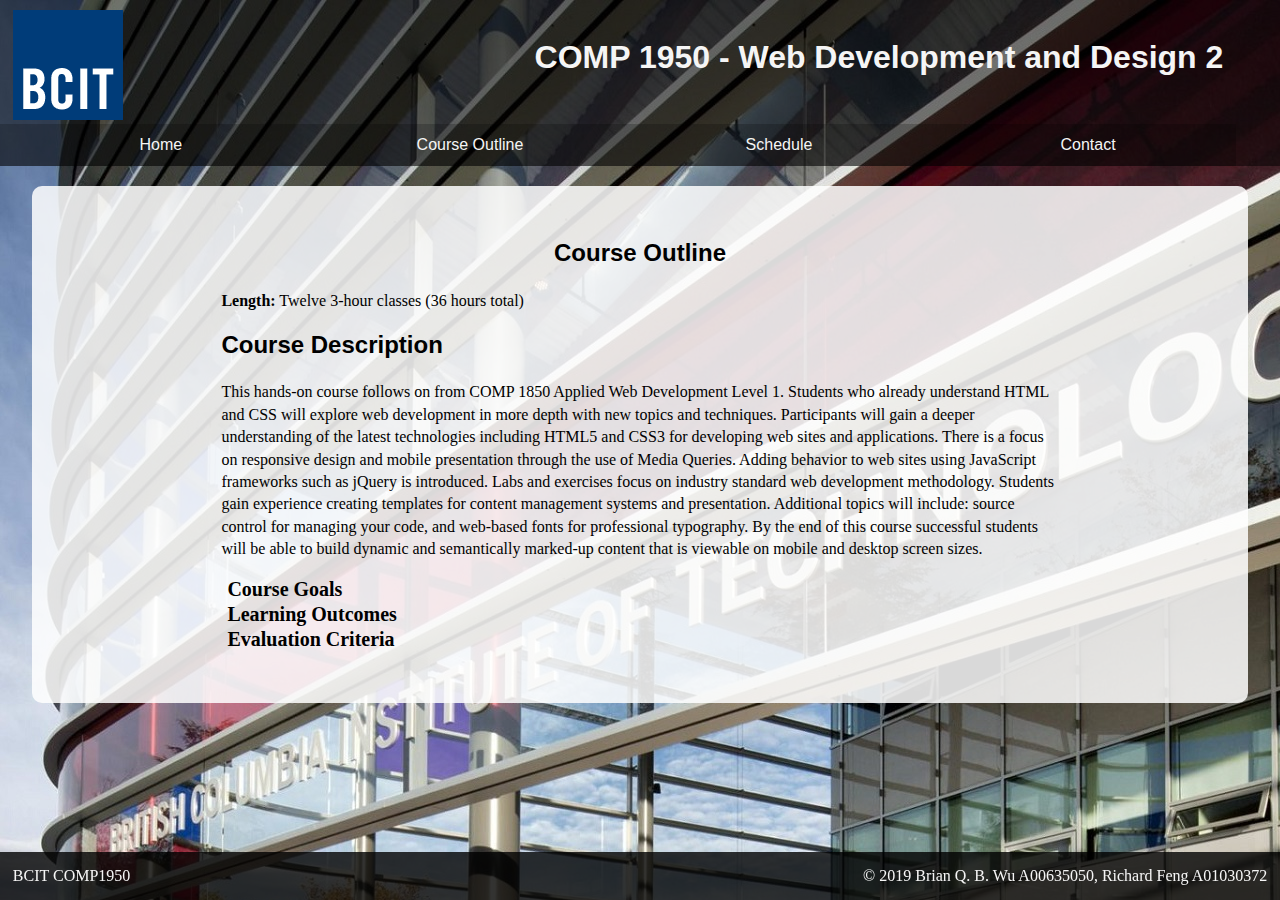
<file: outline.html>
<!DOCTYPE html>
<html lang="en">

<head>
  <meta charset="UTF-8">
  <meta name="viewport" content="width=device-width, initial-scale=1">
  <title>COMP 1950 Final Proj Outline</title>
  <link rel="stylesheet" href="styles/styles.css">
  <link rel="stylesheet" href="styles/outline.css">

</head>

<body>
  <div class="wrapper">
    <header>
      <a href="index.html">
        <img src="images/logo_bcit.png" alt="logo">
      </a>
      <h1>COMP 1950 - Web Development and Design 2</h1>
      <button class="menu" id="menu">
        <span class="button-content">
          <span class="text">Menu</span>
          <span class="bar"></span>
        </span>
      </button>
      <nav>
        <ul>
          <li><a href="index.html">Home</a></li>
          <li><a href="outline.html">Course Outline</a></li>
          <li><a href="schedule.html">Schedule</a></li>
          <li><a href="contact.html">Contact</a></li>
        </ul>
      </nav>
    </header>
    <main>
      <article>
        <div class="outline-wrapper">
          <h2 class="course-outline">Course Outline</h2>

          <p>
            <strong>Length:</strong> Twelve 3-hour classes (36
            hours total)
          </p>
          <h2>Course Description</h2>
          <p>
            This hands-on course follows on from COMP 1850
            Applied Web Development Level 1. Students who
            already understand HTML and CSS will explore web
            development in more depth with new topics and
            techniques. Participants will gain a deeper
            understanding of the latest technologies including
            HTML5 and CSS3 for developing web sites and
            applications. There is a focus on responsive design
            and mobile presentation through the use of Media
            Queries. Adding behavior to web sites using
            JavaScript frameworks such as jQuery is introduced.
            Labs and exercises focus on industry standard web
            development methodology. Students gain experience
            creating templates for content management systems
            and presentation. Additional topics will include:
            source control for managing your code, and web-based
            fonts for professional typography. By the end of
            this course successful students will be able to
            build dynamic and semantically marked-up content
            that is viewable on mobile and desktop screen sizes.
          </p>

          <button
          onclick="toggleCourseGoals()"
          id="button-course-goals"
          >
          Course Goals
        </button>
        <div id="course-goals">
          <ul>
            <li>
              To gain a deeper understanding of HTML, CSS
              and advanced topics in web development.
            </li>
            <li>
              To focus on best practices in web page and
              web site design.
            </li>
          </ul>
        </div>
        <br />
        <button
        onclick="toggleLearningOutcomes()"
        id="button-learning-outcomes"
        >
        Learning Outcomes
      </button>
      <div id="learning-outcomes">
        <p>
          Upon successful completion of this course, the
          student will be able to:
        </p>
        <ul>
          <li>
            To gain a deeper understanding of HTML, CSS
            and advanced topics in web development.
          </li>
          <li>
            To focus on best practices in web page and
            web site design.
          </li>
          <li>
            Add behaviour to any web page using
            JavaScript.
          </li>
          <li>
            Create dynamic content using JavaScript
            frameworks like jQuery.
          </li>
          <li>
            Employ Web Standards when building web sites
            for maximum compatibility.
          </li>
          <li>
            Understand basic development methodology.
          </li>
          <li>
            Use media queries to create responsive
            designs for mobile and desktop presentation
          </li>
          <li>
            Use HTML5 technologies to present rich
            content such as video and audio.
          </li>
          <li>
            Create professional looking typography using
            web-based fonts.
          </li>
          <li>Understand source control using GIT.</li>
        </ul>
      </div>
      <br />
      <button
      onclick="toggleEvaluationCriteria()"
      id="button-evaluation-criteria"
      >
      Evaluation Criteria
    </button>
    <table id="evaluation-criteria">
      <tr>
        <td>Assignments 1 - 7</td>
        <td>20% (2.86% per assignment)</td>
      </tr>
      <tr>
        <td>Project 1</td>
        <td>20%</td>
      </tr>
      <tr>
        <td>Mid-Term Exam</td>
        <td>10%</td>
      </tr>
      <tr>
        <td>Final Exam</td>
        <td>20%</td>
      </tr>
      <tr>
        <td>Final Project</td>
        <td>30%</td>
      </tr>
      <tr>
        <td><strong>Total</strong></td>
        <td><strong>100%</strong></td>
      </tr>
    </table>
  </div>
</article>
</main>
<footer>
  <p>BCIT COMP1950</p>
  <p>
    &copy; 2019 Brian Q. B. Wu A00635050, Richard Feng A01030372
  </p>
</footer>
</div>
<!-- end wrapper -->
<script src="scripts/script-menu-dropdown.js"></script>
<script src="scripts/script-outline-components.js"></script>
</body>
</html>
</file>
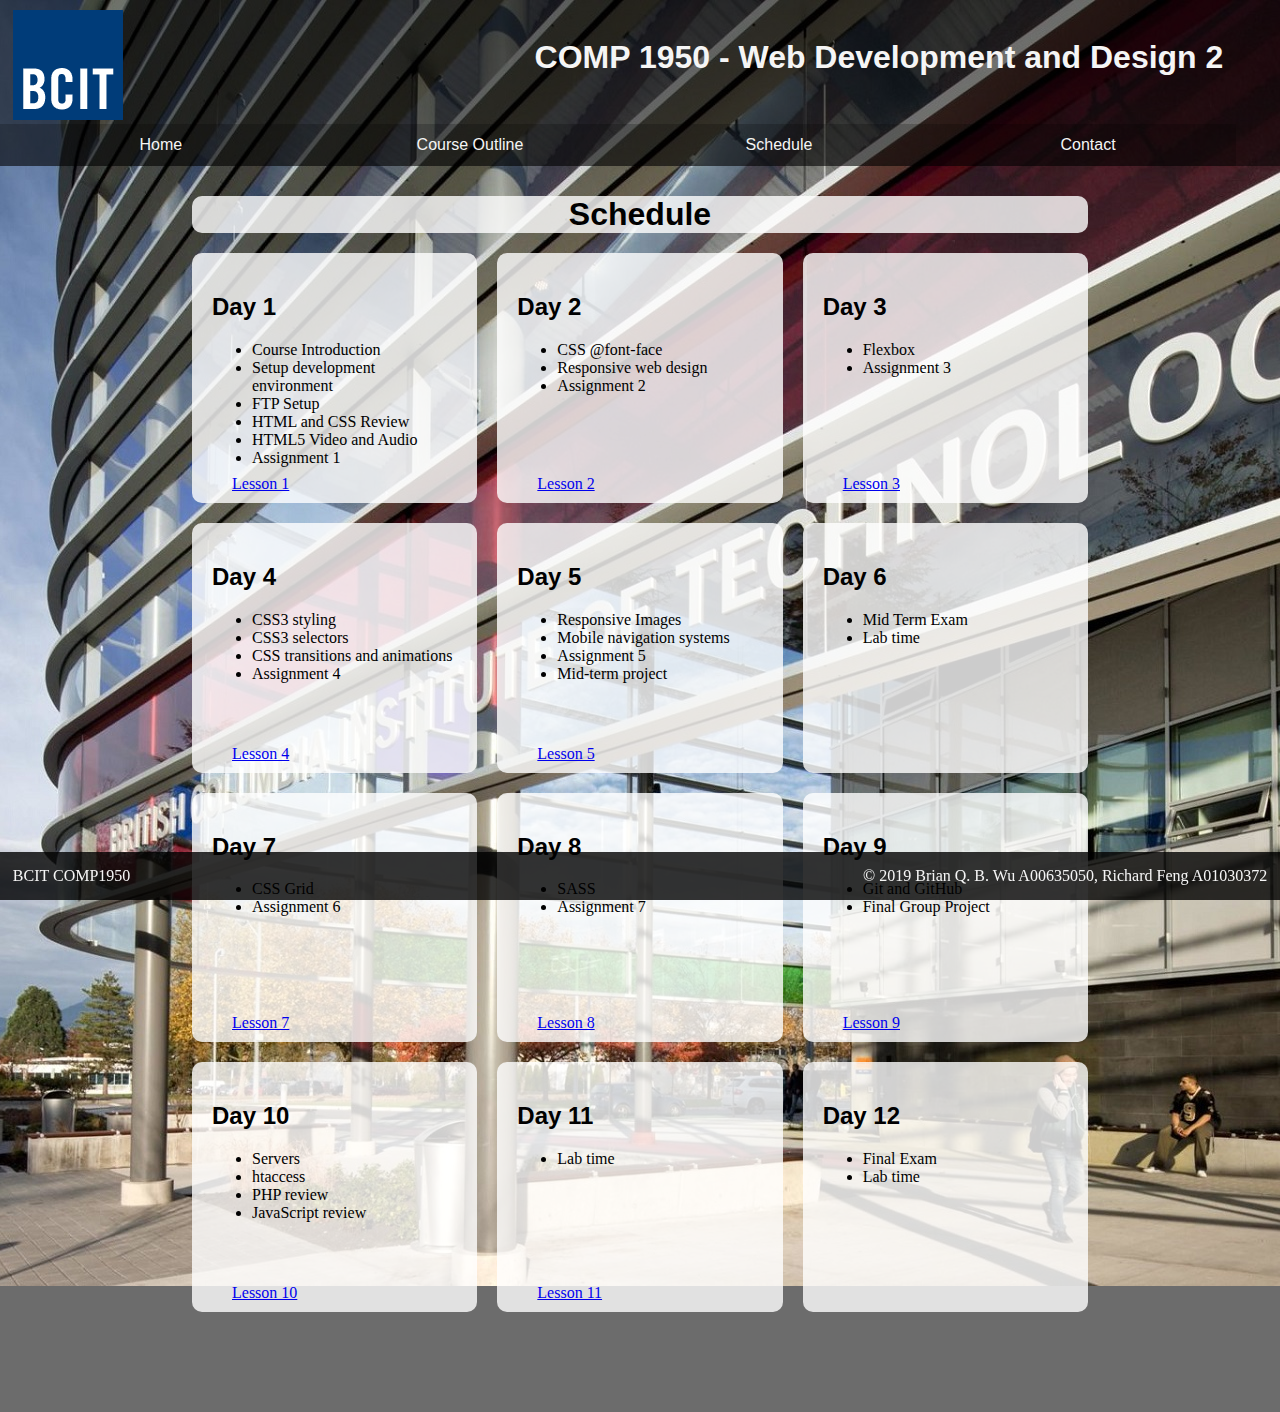
<file: schedule.html>
<!DOCTYPE html>
<html lang="en">
	<head>
		<meta charset="UTF-8" />
		<meta name="viewport" content="width=device-width, initial-scale=1" />
		<title>COMP 1950 Final Proj Schedule</title>
		<link rel="stylesheet" href="styles/styles.css">
		<link rel="stylesheet" href="styles/schedule.css">

	</head>

<body>
    <div class="wrapper">
        <header>
            <a href="index.html">
                <img src="images/logo_bcit.png" alt="logo">
            </a>
            <h1>COMP 1950 - Web Development and Design 2</h1>
            <button class="menu" id="menu">
				<span class="button-content">
					<span class="text">Menu</span>
					<span class="bar"></span>
				</span>
			</button>
            <nav>
                <ul>
                    <li><a href="index.html">Home</a></li>
                    <li><a href="outline.html">Course Outline</a></li>
                    <li><a href="schedule.html">Schedule</a></li>
                    <li><a href="contact.html">Contact</a></li>
                </ul>
            </nav>
        </header>
        <main>
					<h1>Schedule</h1>
          <div class="schedule-wrapper">
            <div class="day day-1">
              <h2>Day 1</h2>
              <ul>
                <li>Course Introduction</li>
                <li>Setup development environment</li>
                <li>FTP Setup</li>
                <li>HTML and CSS Review</li>
                <li>HTML5 Video and Audio</li>
                <li>Assignment 1</li>
              </ul>
							<a href="lesson1.html">Lesson 1</a>
            </div>
            <div class="day day-2">
              <h2>Day 2</h2>
              <ul>
                <li>CSS @font-face</li>
                <li>Responsive web design</li>
                <li>Assignment 2</li>
              </ul>
							<a href="lesson2.html">Lesson 2</a>
            </div>
            <div class="day day-3">
              <h2>Day 3</h2>
              <ul>
                <li>Flexbox</li>
                <li>Assignment 3</li>
              </ul>
							<a href="lesson3.html">Lesson 3</a>
            </div>
            <div class="day day-4">
              <h2>Day 4</h2>
              <ul>
                <li>CSS3 styling</li>
                <li>CSS3 selectors</li>
                <li>CSS transitions and animations</li>
                <li>Assignment 4</li>
              </ul>
              <a href="#">Lesson 4</a>
            </div>
            <div class="day day-5">
              <h2>Day 5</h2>
              <ul>
                <li>Responsive Images</li>
                <li>Mobile navigation systems</li>
                <li>Assignment 5</li>
                <li>Mid-term project</li>
              </ul>
              <a href="#">Lesson 5</a>
            </div>
            <div class="day day-6">
              <h2>Day 6</h2>
              <ul>
                <li>Mid Term Exam</li>
                <li>Lab time</li>
              </ul>
            </div>
            <div class="day day-7">
              <h2>Day 7</h2>
              <ul>
                <li>CSS Grid</li>
                <li>Assignment 6</li>
              </ul>
              <a href="#">Lesson 7</a>
            </div>
            <div class="day day-8">
              <h2>Day 8</h2>
              <ul>
                <li>SASS</li>
                <li>Assignment 7</li>
              </ul>
              <a href="#">Lesson 8</a>
            </div>
            <div class="day day-9">
              <h2>Day 9</h2>
              <ul>
                <li>Git and GitHub</li>
                <li>Final Group Project</li>
              </ul>
              <a href="#">Lesson 9</a>
            </div>
            <div class="day day-10">
              <h2>Day 10</h2>
              <ul>
                <li>Servers</li>
                <li>htaccess</li>
                <li>PHP review</li>
                <li>JavaScript review</li>
              </ul>
              <a href="#">Lesson 10</a>
            </div>
            <div class="day day-11">
              <h2>Day 11</h2>
              <ul>
                <li>Lab time</li>
              </ul>
              <a href="#">Lesson 11</a>
            </div>
            <div class="day day-12">
              <h2>Day 12</h2>
              <ul>
                <li>Final Exam</li>
                <li>Lab time</li>
              </ul>
            </div>
          </div>
			</main>
			<footer>
				<p>BCIT COMP1950</p>
				<p>
					&copy; 2019 Brian Q. B. Wu A00635050, Richard Feng A01030372
				</p>
			</footer>
		</div>
		<!-- end wrapper -->
		<script src="scripts/script-menu-dropdown.js"></script>
	</body>
</html>
</file>
<file: styles/index.css>
.grid-wrapper {
  margin: auto;
  max-width: 1200px;
  width: 70%;
  display: grid;
  grid-template-columns: 1fr 1fr;
  grid-template-rows: 1fr;
  grid-gap: 20px;
  margin-bottom: 70px; }

.grid-wrapper .box {
  background-color: rgba(255, 255, 255, 0.8);
  border-radius: 10px;
  padding: 20px;
  line-height: 1.4; }

.box1 {
  grid-column-start: 1;
  grid-column-end: 3; }

.details img {
  float: left;
  width: 50%;
  margin-right: 20px;
  margin-bottom: 10px; }

@media only screen and (max-width: 800px) {
  .grid-wrapper {
    width: 100%;
    max-width: 100%;
    display: flex;
    flex-direction: column; }

  .box {
    margin-top: 5px;
    margin-bottom: 5px; } }
@media only screen and (max-width: 500px) {
  .details img {
    margin-right: 0;
    margin-bottom: 20px;
    width: 100%; } }

/*# sourceMappingURL=index.css.map */
</file>
<file: styles/contact.css>
.contact-form {
  margin: auto;
  max-width: 70%;
  padding: 50px;
  border-radius: 10px;
  background-color: rgba(255, 255, 255, 0.8);
  margin-bottom: 70px; }

.contact-form h2 {
  text-align: center; }

.contact-form textarea {
  width: 100%;
  height: 100px; }

.contact-form input {
  max-width: 100%; }

/*# sourceMappingURL=contact.css.map */
</file>
<file: styles/lesson.css>
/* CSS Document */
.wrapper main {
  background-color: rgba(255, 255, 255, 0.8);
  background-image: none;
  padding-left: 3vmin;
  padding-right: 3vmin; }

/*# sourceMappingURL=lesson.css.map */
</file>
<file: styles/outline.css>
main {
  margin-left: auto;
  margin-right: auto;
  padding: 0;
  width: 95%; }

article {
  border-radius: 10px; }

.course-outline {
  text-align: center; }

.outline-wrapper {
  padding-top: 50px;
  padding-bottom: 50px;
  margin: auto;
  margin-bottom: 70px;
  width: 70%;
  max-width: 1200px;
  line-height: 1.4; }

.outline-wrapper td {
  padding: 10px; }

.outline-wrapper button {
  background: none;
  border: none;
  font-family: 'Gill Sans';
  font-size: 20px;
  font-weight: bold; }

.outline-wrapper button:hover {
  color: #3246c8;
  text-decoration: underline; }

#course-goals {
  display: none; }

#learning-outcomes {
  display: none; }

#evaluation-criteria {
  display: none; }

/*# sourceMappingURL=outline.css.map */
</file>
<file: styles/schedule.css>
main h1 {
  text-align: center;
  background-color: rgba(255, 255, 255, 0.8);
  border-radius: 10px;
  width: 70%;
  margin: auto;
  margin-bottom: 20px; }

.schedule-wrapper {
  margin: auto;
  width: 70%;
  max-width: 1200px;
  display: grid;
  grid-template-columns: 1fr 1fr 1fr;
  grid-template-rows: 1fr 1fr 1fr 1fr;
  grid-gap: 20px;
  margin-bottom: 70px; }

.schedule-wrapper .day {
  background-color: rgba(255, 255, 255, 0.8);
  padding: 20px;
  border-radius: 10px;
  position: relative; }

.schedule-wrapper .day a {
  position: absolute;
  bottom: 10px;
  left: 40px; }

@media only screen and (max-width: 1000px) {
  .schedule-wrapper {
    width: 85%;
    grid-template-columns: 1fr 1fr;
    grid-template-rows: auto; }

  main h1 {
    width: 85%; } }
@media only screen and (max-width: 580px) {
  .schedule-wrapper {
    width: 90%;
    grid-template-columns: 1fr;
    grid-template-rows: auto; }

  main h1 {
    width: 90%; } }

/*# sourceMappingURL=schedule.css.map */
</file>
<file: styles/styles.css>
/* CSS Document */
/* CSS Document */
/* Box Sizing Reset */
html {
  box-sizing: border-box; }

*,
*:before,
*:after {
  box-sizing: inherit; }

/* Images  - Max-Width Reset */
img {
  max-width: 100%;
  height: auto; }

body {
  background-color: #6c6c6c;
  background-image: url(../images/BCIT-background_1920.jpg);
  background-repeat: no-repeat;
  background-attachment: fixed;
  background-position-x: center;
  margin: 0;
  font-family: Baskerville, "Palatino Linotype", Palatino, "Century Schoolbook L", "Times New Roman", "serif"; }

h1,
h2,
h3,
h4,
h5,
nav a {
  font-family: "Gill Sans", "Gill Sans MT", "Myriad Pro", "DejaVu Sans Condensed", Helvetica, Arial, "sans-serif"; }

.wrapper {
  max-width: 1920px;
  min-width: 320px;
  margin: 0 auto; }

header {
  background-color: rgba(0, 0, 0, 0.5);
  color: whitesmoke;
  padding-top: 10px;
  display: grid;
  grid-template-columns: repeat(4, minmax(auto, calc(100% / 4)));
  grid-template-rows: repeat(2, auto);
  align-items: center; }

/* the BCIT logo */
header a:first-child {
  grid-column: 1 / 2;
  grid-row: 1 / 2;
  padding-left: 1vw; }

header h1 {
  grid-column: 2 / 5;
  grid-row: 1 / 2;
  justify-self: end;
  line-height: 1;
  margin: 0 0 20px;
  padding-right: 1vw; }

header nav {
  grid-column: 1 / 5;
  grid-row: 2 / 3;
  /* opacity 0.2 here is on top of opacity 0.5 from header */
  background-color: rgba(0, 0, 0, 0.2); }

button.menu {
  display: none; }

nav ul {
  margin: 0;
  padding: 0;
  list-style: none;
  display: flex; }

nav li {
  width: calc(100% / 4); }

nav a {
  color: whitesmoke;
  text-decoration: none;
  line-height: 42px;
  white-space: nowrap;
  display: block;
  text-align: center; }

nav li:last-child a {
  border-right: none; }

nav a:hover,
nav a:active,
nav a:focus {
  background-color: rgba(255, 255, 255, 0.2); }

/* End Responsive Menus */
main {
  flex: 1;
  padding: 30px 0; }

main article:first-child h2 {
  margin-top: 0; }

main p:last-child {
  margin-bottom: 0; }

main article {
  background-color: rgba(255, 255, 255, 0.85);
  margin: 20px 0;
  padding: 0 10px; }

footer {
  position: fixed;
  bottom: 0;
  margin: 0 auto;
  width: 100%;
  max-width: 1920px;
  min-width: 320px;
  display: flex;
  justify-content: space-between;
  background-color: rgba(0, 0, 0, 0.8);
  color: whitesmoke;
  line-height: 1;
  padding: 0 1vw; }

@media only screen and (max-width: 580px) {
  body {
    background-image: url(../images/BCIT-background_580.jpg); }

  /* Mobile Navigation Styles */
  button.menu {
    display: block;
    width: 40px;
    background-color: transparent;
    border: none;
    padding: 0; }

  button.menu .button-content {
    display: block;
    height: 30px;
    cursor: pointer; }

  button.menu .text {
    position: absolute;
    overflow: hidden;
    clip: rect(0, 0, 0, 0);
    border: 0; }

  button.menu .bar {
    display: block;
    height: 4px;
    background-color: whitesmoke;
    position: relative;
    top: 10px;
    transition: all 0.3s ease-in-out; }

  button.menu .bar:before {
    content: '';
    width: 100%;
    height: 4px;
    top: 10px;
    left: 0;
    background-color: whitesmoke;
    position: absolute;
    transition: all 0.3s ease-in-out; }

  button.menu .bar:after {
    content: '';
    width: 100%;
    height: 4px;
    top: -10px;
    left: 0;
    background-color: whitesmoke;
    position: absolute;
    transition: all 0.3s ease-in-out; }

  button.menu:focus,
  .button-content:focus {
    outline: none; }

  .show button.menu .bar {
    background-color: transparent; }

  .show button.menu .bar:before {
    top: 0;
    transform: rotate(45deg); }

  .show button.menu .bar:after {
    top: 0;
    transform: rotate(-45deg); }

  nav {
    height: 0;
    overflow: hidden;
    width: calc(100% + 60px);
    background-color: rgba(0, 0, 0, 0.2);
    transition: height 0.3s ease; }

  .show nav {
    height: 160px; }

  /* End - Mobile Navigation Styles */
  header {
    grid-template-columns: 0.5fr 1fr 0.2fr;
    align-items: center;
    justify-items: center;
    margin: 0;
    padding: 0; }

  /* the BCIT logo */
  header a:first-child {
    grid-column: 1 / 2;
    padding-left: 1vw; }

  header h1 {
    grid-column: 2 / 3;
    font-size: 1.4em;
    transform: translateX(-2vh); }

  header .menu {
    grid-column: 3 / 4;
    padding-right: 1vw; }

  header nav li {
    width: 100%; }

  header nav {
    grid-column: 1 / 4; }

  header img {
    width: 60%; }

  nav {
    height: 0;
    overflow: hidden;
    width: 100%;
    transition: height 0.3s ease; }

  nav ul {
    display: block; }

  nav a {
    line-height: 40px;
    border-bottom: 1px solid black;
    border-top: 1px solid #afafaf; }

  nav li:last-child a {
    border-bottom: none; }

  .show nav {
    height: 172px; } }
@media only screen and (max-width: 320px) {
  body {
    background-image: none; }

  /* the BCIT logo */
  header a:first-child {
    margin: 0;
    padding: 0; }

  header h1 {
    margin: 0;
    font-size: 0.9em; }

  .menu {
    margin: 0;
    padding: 0;
    transform: translateX(-3vh); }

  /* Mobile Navigation Styles */
  button.menu {
    transform: translateX(0.05vh); }

  button.menu .button-content {
    height: 25px; }

  button.menu .bar {
    height: 2px; }

  button.menu .bar:before {
    height: 2px; }

  button.menu .bar:after {
    height: 2px; }

  nav a {
    line-height: 22px;
    font-size: 15px; }

  .show nav {
    height: 100px; }

  /* End - Mobile Navigation Styles */
  footer {
    margin: 0;
    padding: 0;
    font-size: 0.8em; }

  footer p:first-child {
    display: none; } }

/*# sourceMappingURL=styles.css.map */
</file>
